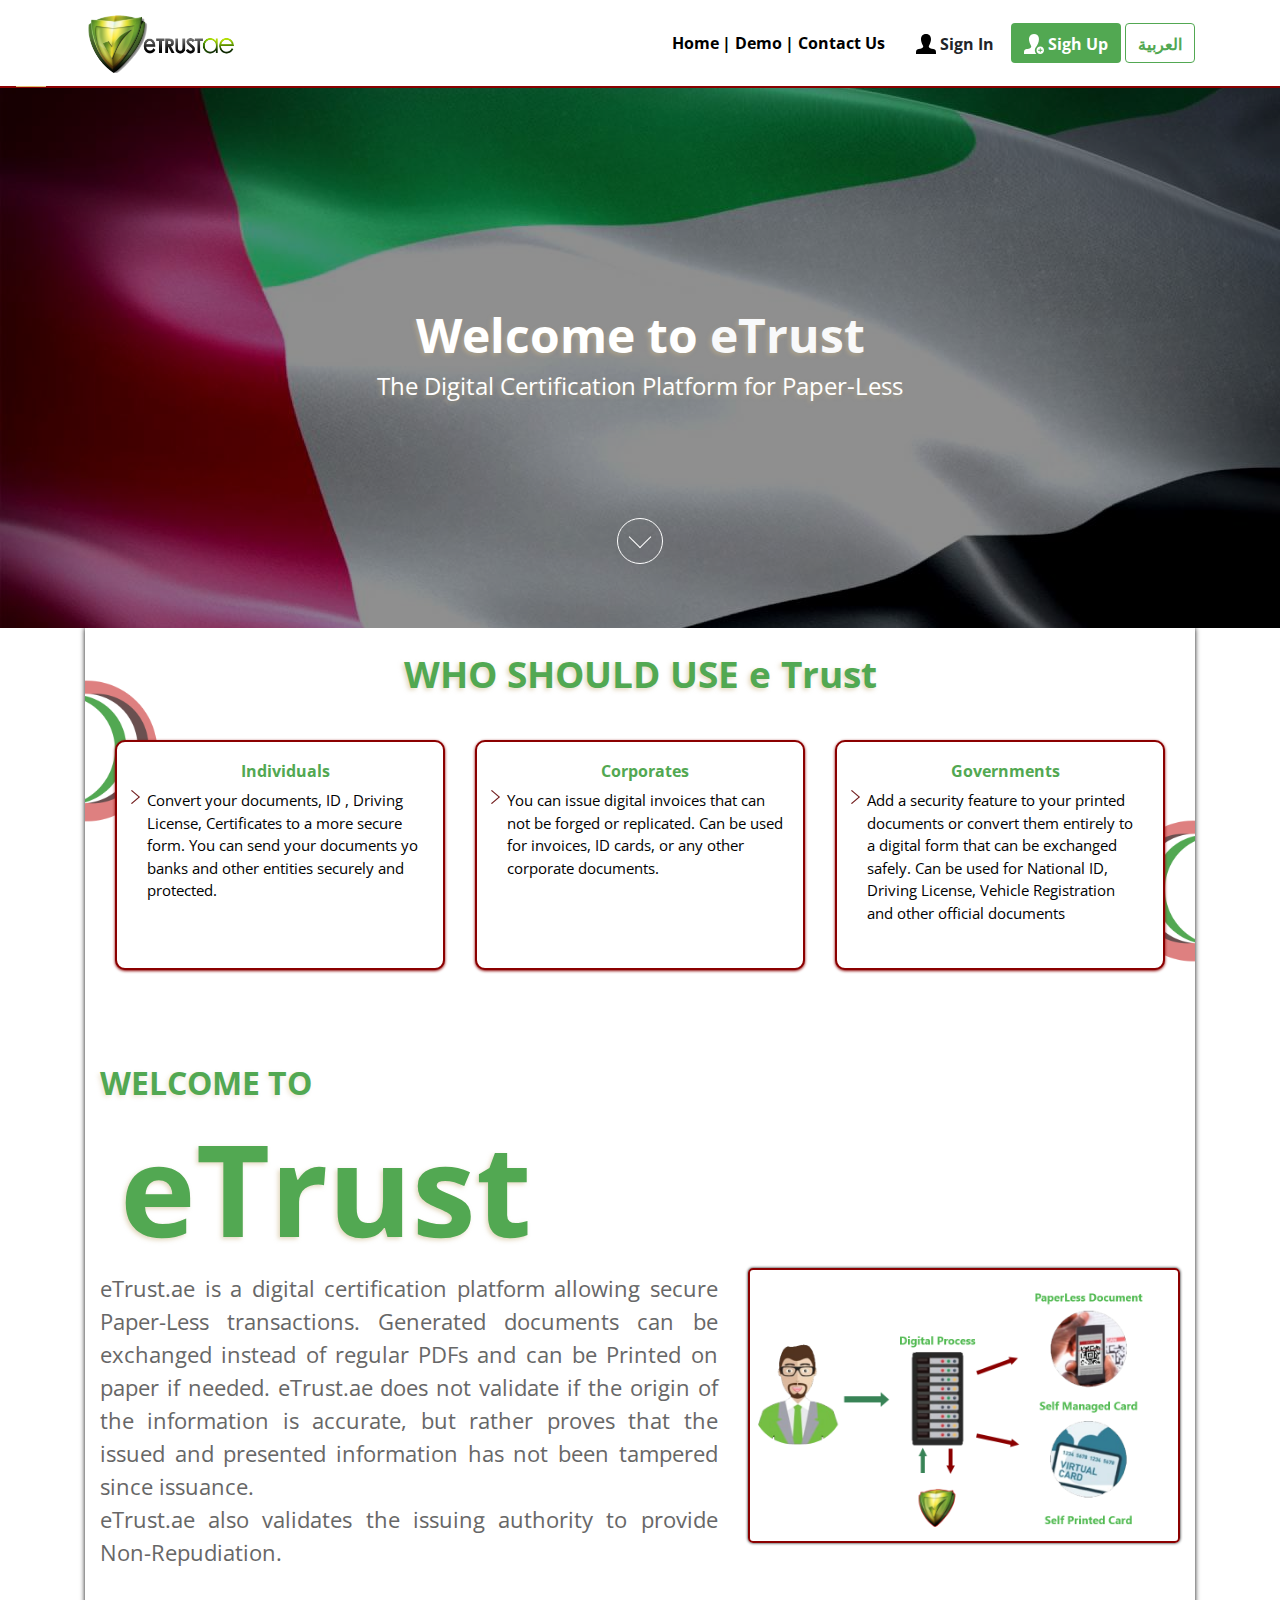
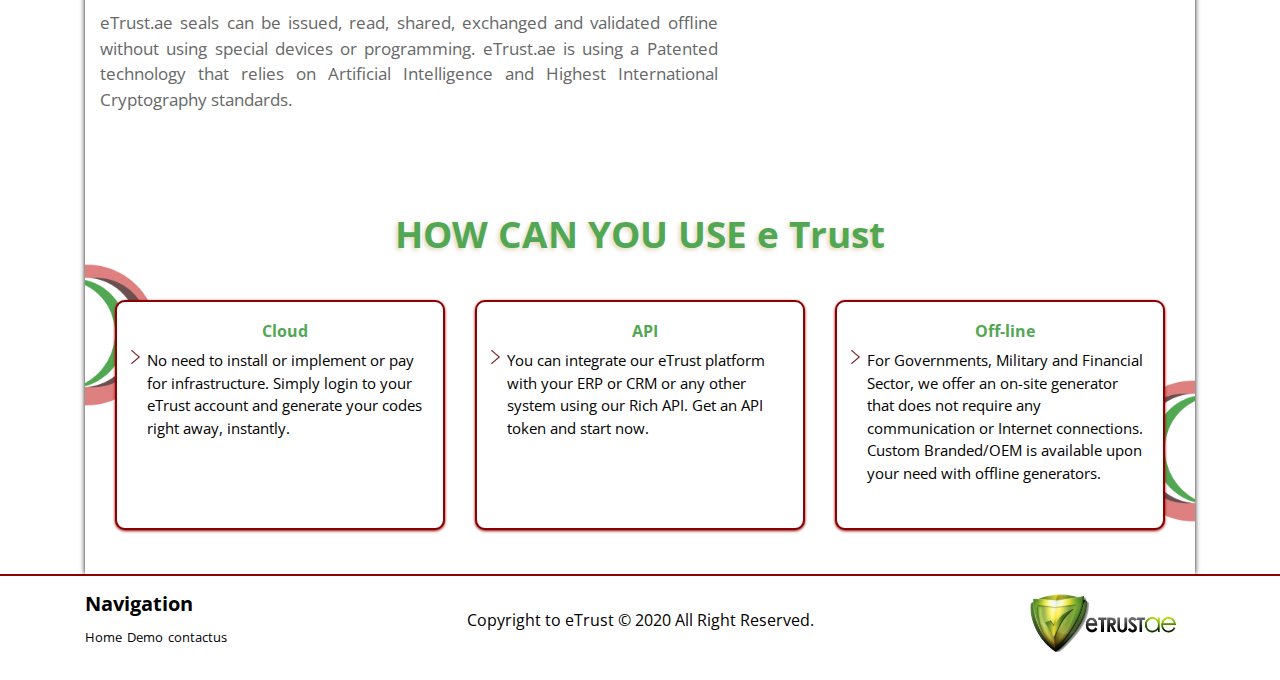
<file: index.html>
<!doctype html>
<html lang="en">

<head>
    <meta charset="utf-8">
    <meta name="viewport" content="width=device-width, initial-scale=1, shrink-to-fit=no">
    <link rel="shortcut icon" href="img/favicon.png" type="image/x-icon">
    <link rel="stylesheet" href="https://stackpath.bootstrapcdn.com/bootstrap/4.3.1/css/bootstrap.min.css"
        integrity="sha384-ggOyR0iXCbMQv3Xipma34MD+dH/1fQ784/j6cY/iJTQUOhcWr7x9JvoRxT2MZw1T" crossorigin="anonymous">
    <link rel="stylesheet" href="https://cdnjs.cloudflare.com/ajax/libs/font-awesome/4.7.0/css/font-awesome.min.css">
    <link href="https://fonts.googleapis.com/css?family=Open+Sans:300,400,600,700,800" rel="stylesheet">

    <link rel="stylesheet" href="css/custom.css" type="text/css">
    <title>eTrust </title>
</head>

<body>


    <!-- Navigation Start-->
    <script src="js/menu.js"></script>
    <!-- // Navigation End-->
    <!-- Banner Start-->
    <div class="intro intro--index">
        <div class="intro-content">

            <h2 class="h1 bannerheading ">
                Welcome to <span class=" font-weight-bold text-light"> eTrust</span>
            </h2>
            <h4>The Digital Certification Platform for Paper-Less</h4>
        </div>
        <div class="bg-overlay-primary"></div>
    </div>
    <div id="btndown" class="demo">
        <a href="#our-product"><span></span></a>
    </div>
    <!-- Banner End-->
    <!-- wapper-->
    <div class="container">
        <div class="productwrapper productwrapper--index " id="our-product">
            <!--  our product -->
            <div class="our-product ">
                <div class="container">
                    <div class="row ">
                        <h2 class="textheading text-center mx-auto text-center   pt-4">
                            Who should use
                            <span class="text-lowercase">e</span>
                            <span class="text-capitalize">Trust</span>
                        </h2>
                    </div>
                    <div class="pb-4">
                        <div class="row margin20px justify-content-center ">
                            <div class="col-12 col-sm-6 col-md-6  col-lg-4">
                                <a href="#">
                                    <div class="#">
                                        <div class="mb-3 text-center product-img"> </div>
                                        <div class="prbox ">
                                            <ul>
                                                <h4 class="text-center">Individuals</h4>
                                                <li>
                                                    Convert your documents, ID , Driving License, Certificates to a more
                                                    secure form.
                                                    You can send your documents yo banks and other entities securely and
                                                    protected.
                                                </li>
                                            </ul>
                                        </div>
                                    </div>
                                </a>
                            </div>
                            <div class="col-12 col-sm-6 col-md-6  col-lg-4">
                                <a href="#">
                                    <div class="#">
                                        <div class="mb-3 text-center product-img"> </div>
                                        <div class="prbox ">
                                            <ul>
                                                <h4 class="text-center">Corporates</h4>
                                                <li>
                                                    You can issue digital invoices that can not be forged or replicated.
                                                    Can be used for invoices, ID cards, or any other corporate
                                                    documents.

                                                </li>
                                            </ul>
                                        </div>
                                    </div>
                                </a>
                            </div>
                            <div class="col-12 col-sm-6 col-md-6  col-lg-4">
                                <a href="#">
                                    <div class="#">
                                        <div class="mb-3 text-center product-img"> </div>
                                        <div class="prbox ">
                                            <ul>
                                                <h4 class="text-center">Governments</h4>
                                                <li>
                                                    Add a security feature to your printed documents or convert them
                                                    entirely to a digital form that can be exchanged safely.
                                                    Can be used for National ID, Driving License, Vehicle Registration
                                                    and other official documents
                                                </li>
                                            </ul>
                                        </div>
                                    </div>
                                </a>
                            </div>
                        </div>
                    </div>
                </div>
                <img class="flag-g-l" src="img/flag-left.png">
                <img class="flag-g-r" src="img/flag-right.png">
            </div>
            <!-- // our product -->
            <!-- welcome Section -->
            <div class="welcomebg  ">
                <div class="container">
                    <div class="row">
                        <div class="col-md-7">
                            <h2> Welcome To </h2>

                            <h1 class="company-name  ">eTrust</h1>
                            <p align="justify">
                                eTrust.ae is a digital certification platform allowing secure Paper-Less transactions.
								Generated documents can be exchanged instead of regular PDFs and can be Printed on paper if needed.
								eTrust.ae does not validate if the origin of the information is accurate, but rather
                                proves that the issued and presented information has not been tampered since issuance.
                                <BR>eTrust.ae
                                also validates the issuing authority to provide Non-Repudiation.
                            </p>
                            <span align="justify">
                                eTrust.ae seals can be issued, read, shared, exchanged and validated offline without using special devices or programming.
								eTrust.ae is using a
                                Patented technology that relies on Artificial Intelligence and Highest International
                                Cryptography standards.
                            </span>
                        </div>
                        <div class="col-md-5 imgtoppadding180">
                            <img src="img/trust00.png" class="imgbdr img-fluid mt-4">
                        </div>
                        <div class="clearfix"></div>
                    </div>
                </div>
            </div>
            <!-- seaction -->
            <div class="our-product integration ">
                <div class="container">
                    <div class="row ">
                        <h2 class="textheading text-center mx-auto text-center ">
                            How can you use
                            <span class="text-lowercase">e</span>
                            <span class="text-capitalize">Trust</span>
                        </h2>

                        </h2>
                    </div>
                    <div class="pb-4">
                        <div class="row margin20px  justify-content-center ">
                            <div class="col-12 col-sm-6 col-md-6  col-lg-4">
                                <a href="#">
                                    <div >
                                        <div class="mb-3 text-center product-img">

                                        </div>
                                        <div class="prbox ">
                                            <ul>
                                                <h4 class="text-center">Cloud
                                                </h4>

                                                <li>
                                                    No need to install or implement or pay for infrastructure.
                                                    Simply login to your eTrust account and generate your codes right
                                                    away, instantly.

                                                </li>


                                            </ul>
                                        </div>
                                    </div>
                                </a>

                            </div>
                            <div class="col-12 col-sm-6 col-md-6  col-lg-4">
                                <a href="#">
                                    <div >
                                        <div class="mb-3 text-center product-img">

                                        </div>
                                        <div class="prbox ">
                                            <ul>
                                                <h4 class="text-center">API</h4>

                                                <li>
                                                    You can integrate our eTrust platform with your ERP or CRM or any
                                                    other system using our Rich API. Get an API token and start now.
                                                </li>


                                            </ul>
                                        </div>
                                    </div>
                                </a>

                            </div>
                            <div class="col-12 col-sm-6 col-md-6  col-lg-4">
                                <a href="#">
                                    <div c>
                                        <div class="mb-3 text-center product-img">

                                        </div>
                                        <div class="prbox ">
                                            <ul>
                                                <h4 class="text-center">Off-line</h4>

                                                <li>
                                                    For Governments, Military and Financial Sector, we offer an on-site
                                                    generator that does not require any communication or Internet connections.
                                                    Custom Branded/OEM is available upon your need with offline
                                                    generators.
                                                </li>



                                            </ul>
                                        </div>
                                    </div>
                                </a>

                            </div>
                            <img class="flag-g-l" src="img/flag-left.png">
                            <img class="flag-g-r" src="img/flag-right.png">
                        </div>
                    </div>
                </div>
            </div>
            <!-- // section -->
        </div>
    </div>
    <!-- // wapper-->
    <!-- footer -->
    <script src="js/footer.js"></script>
    <!-- // footer -->




    <!-- Top button -->
    <span id="top-button" class="top-button h5 text-center text-capitalize">Top</span>
    <!-- //Top button -->
    <!-- Optional JavaScript -->
    <!-- jQuery first, then Popper.js, then Bootstrap JS -->
    <script src="https://cdnjs.cloudflare.com/ajax/libs/jquery/2.1.3/jquery.min.js"></script>
    <script src="https://cdnjs.cloudflare.com/ajax/libs/popper.js/1.14.7/umd/popper.min.js"
        integrity="sha384-UO2eT0CpHqdSJQ6hJty5KVphtPhzWj9WO1clHTMGa3JDZwrnQq4sF86dIHNDz0W1"
        crossorigin="anonymous"></script>
    <script src="https://stackpath.bootstrapcdn.com/bootstrap/4.3.1/js/bootstrap.min.js"
        integrity="sha384-JjSmVgyd0p3pXB1rRibZUAYoIIy6OrQ6VrjIEaFf/nJGzIxFDsf4x0xIM+B07jRM"
        crossorigin="anonymous"></script>
   
    <script src="js/main.js"></script>

    <script>
        (function () {
            function checkWidth() {
                var windowSize = $(window).width();
                if (windowSize <= 991) {
                    $(function () {
                        $("a[href*=#]").on("click", function (e) {
                            e.preventDefault();
                            $("html, body").animate(
                                {
                                    scrollTop: $($(this).attr("href")).offset().top,
                                },
                                1000,
                                "linear"
                            );
                        });
                    });
                } else {
                    $(function () {
                        $("a[href*=#]").on("click", function (e) {
                            e.preventDefault();
                            $("html, body").animate(
                                {
                                    scrollTop:
                                        $($(this).attr("href")).offset().top -
                                        $(".main-navbar").outerHeight(true),
                                },
                                1000,
                                "linear"
                            );
                        });
                    });
                }
            }
            // Execute on load
            checkWidth();
            // Bind event listener
            $(window).resize(checkWidth);
        })();


        (function () {
            $("a[data-number=1]").click(function () {
                $('#signUpModal').modal('hide');
            });

            $("a[data-number=2]").click(function () {
                $('#signInModal').modal('hide');
            });
        }

        )();

    </script>

</body>

</html>
</file>
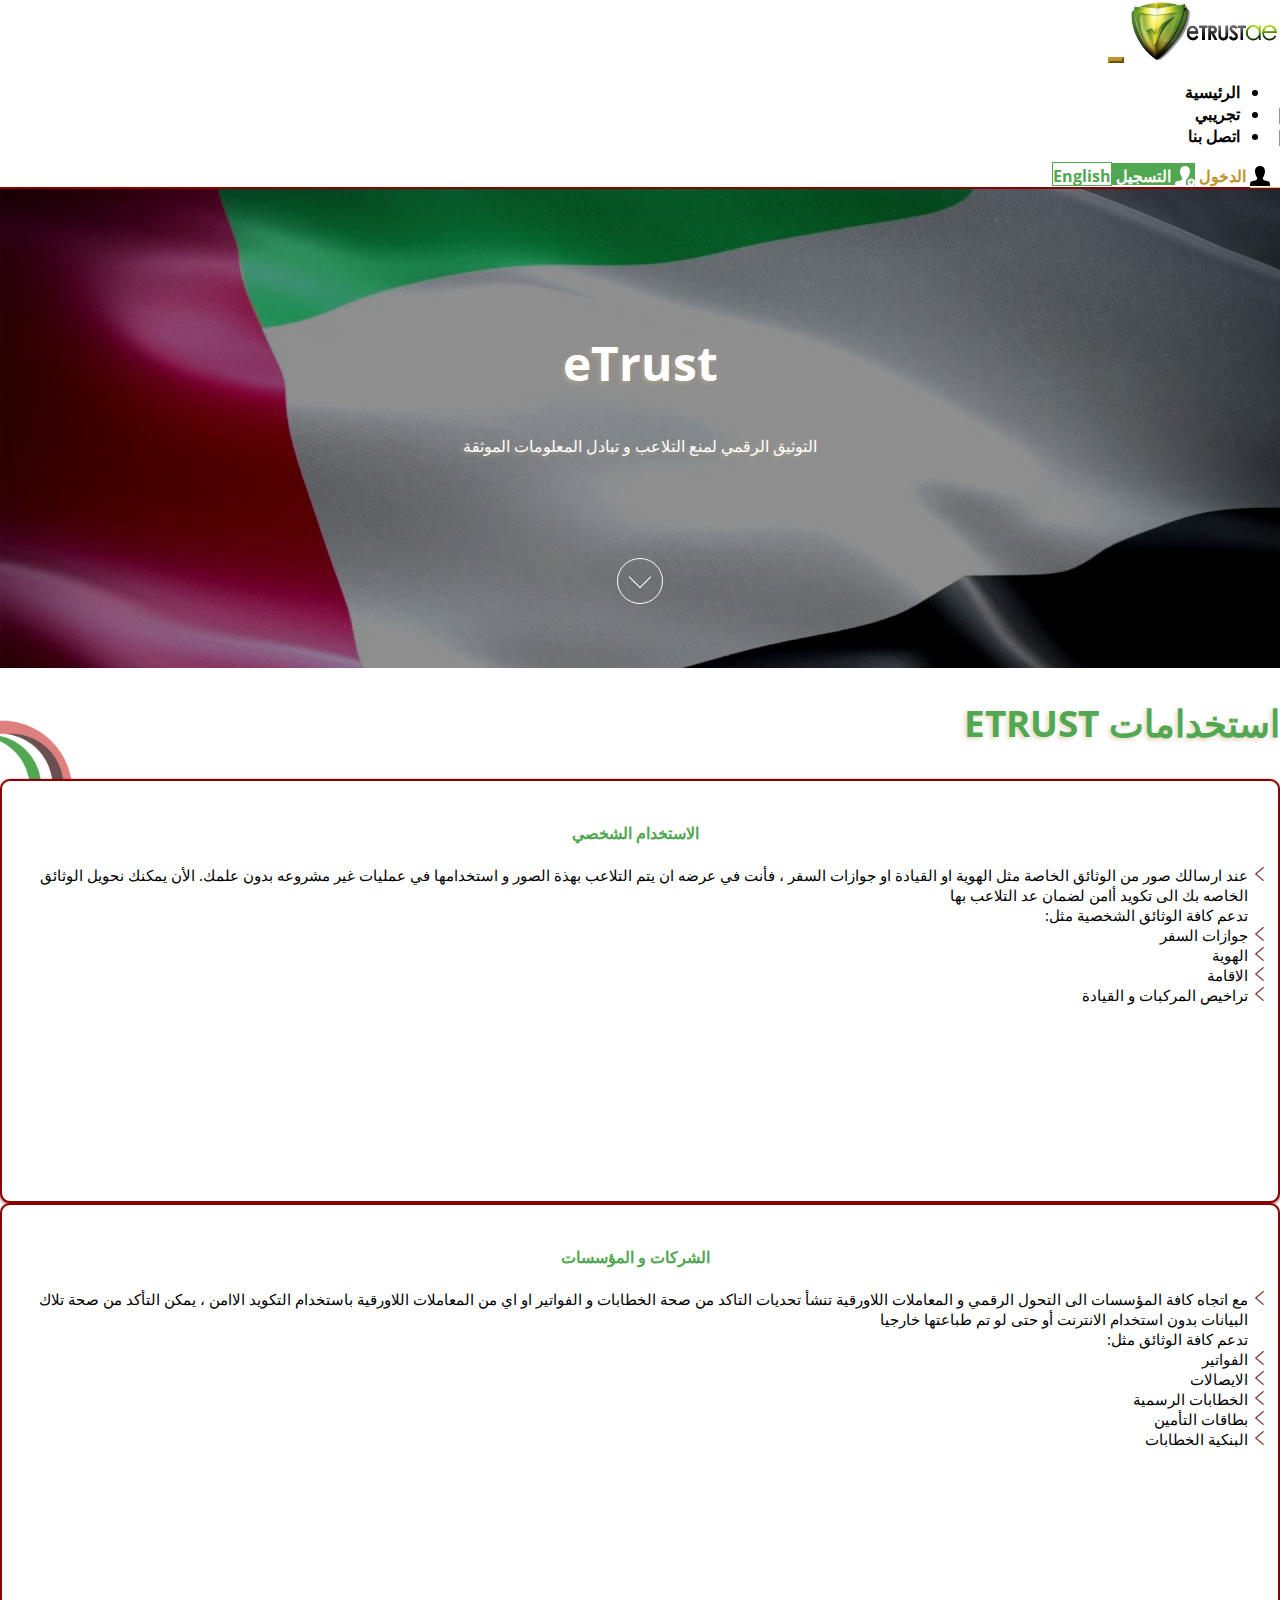
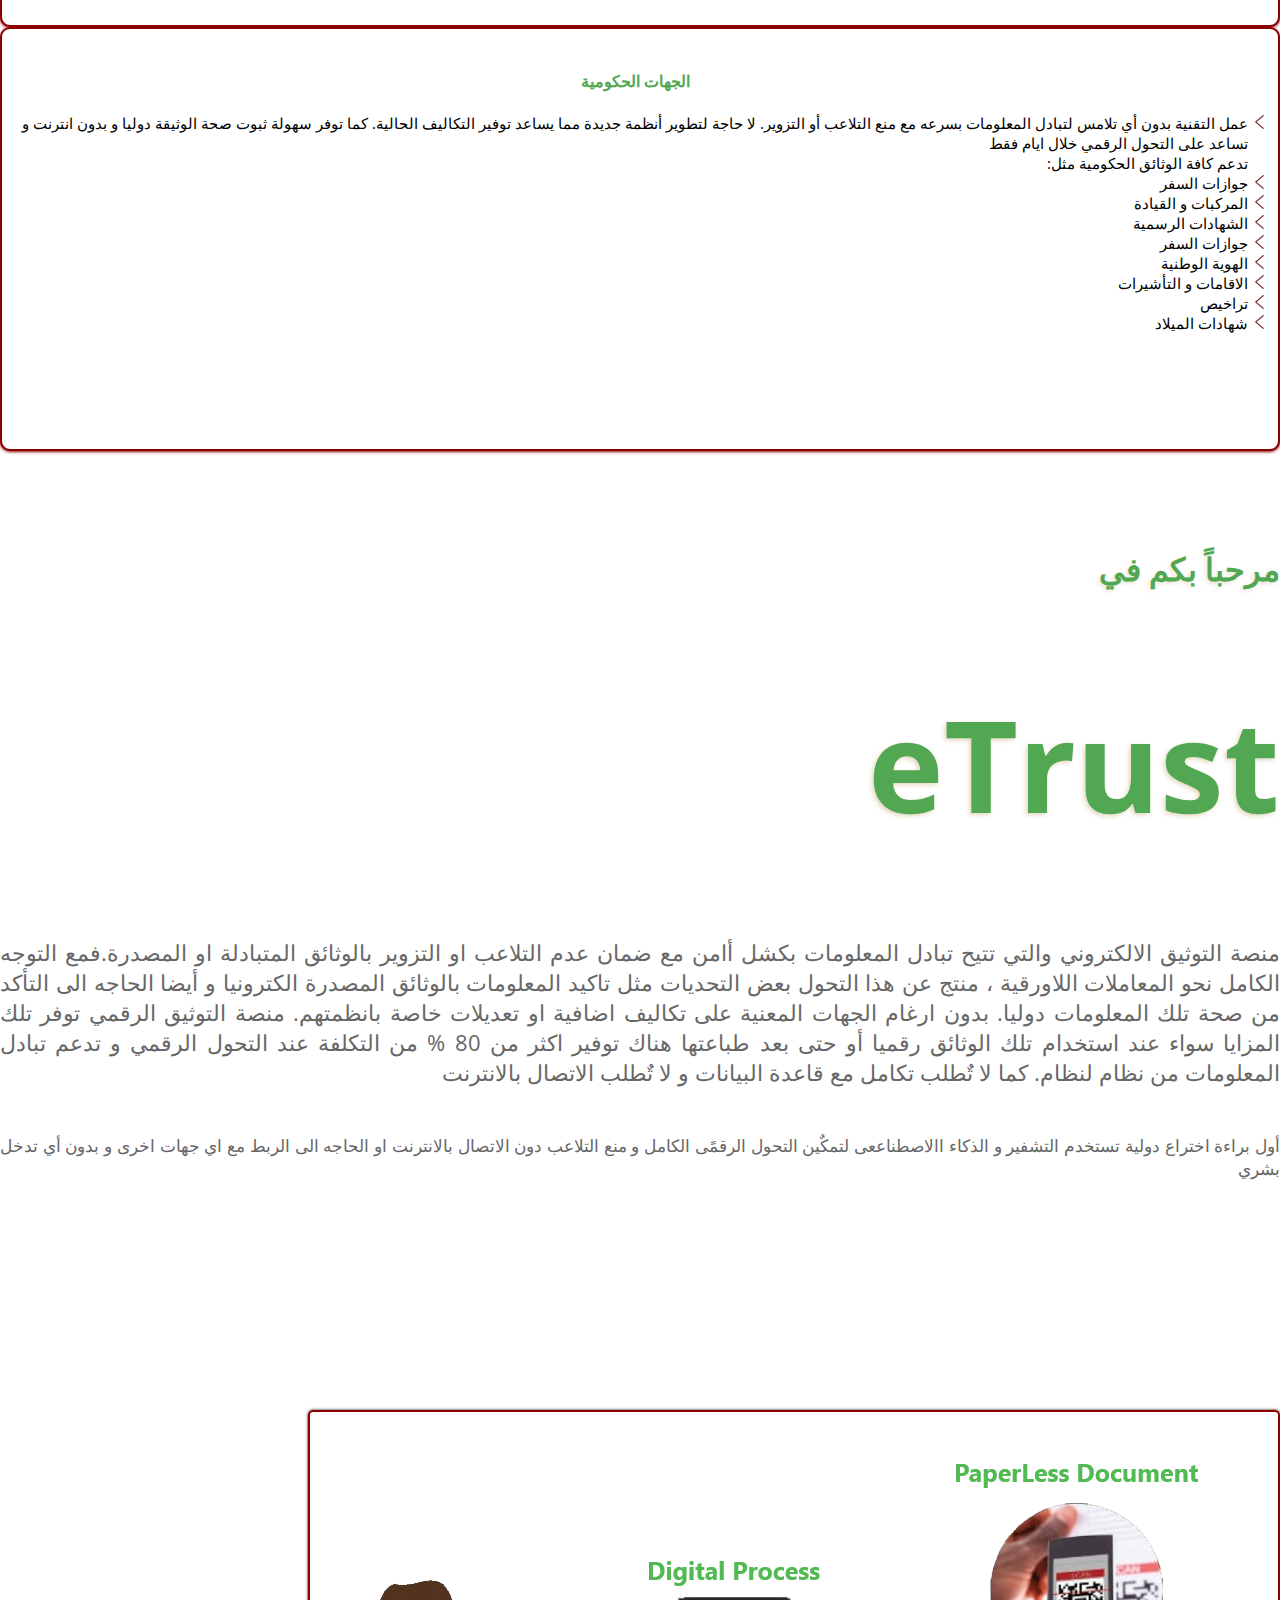
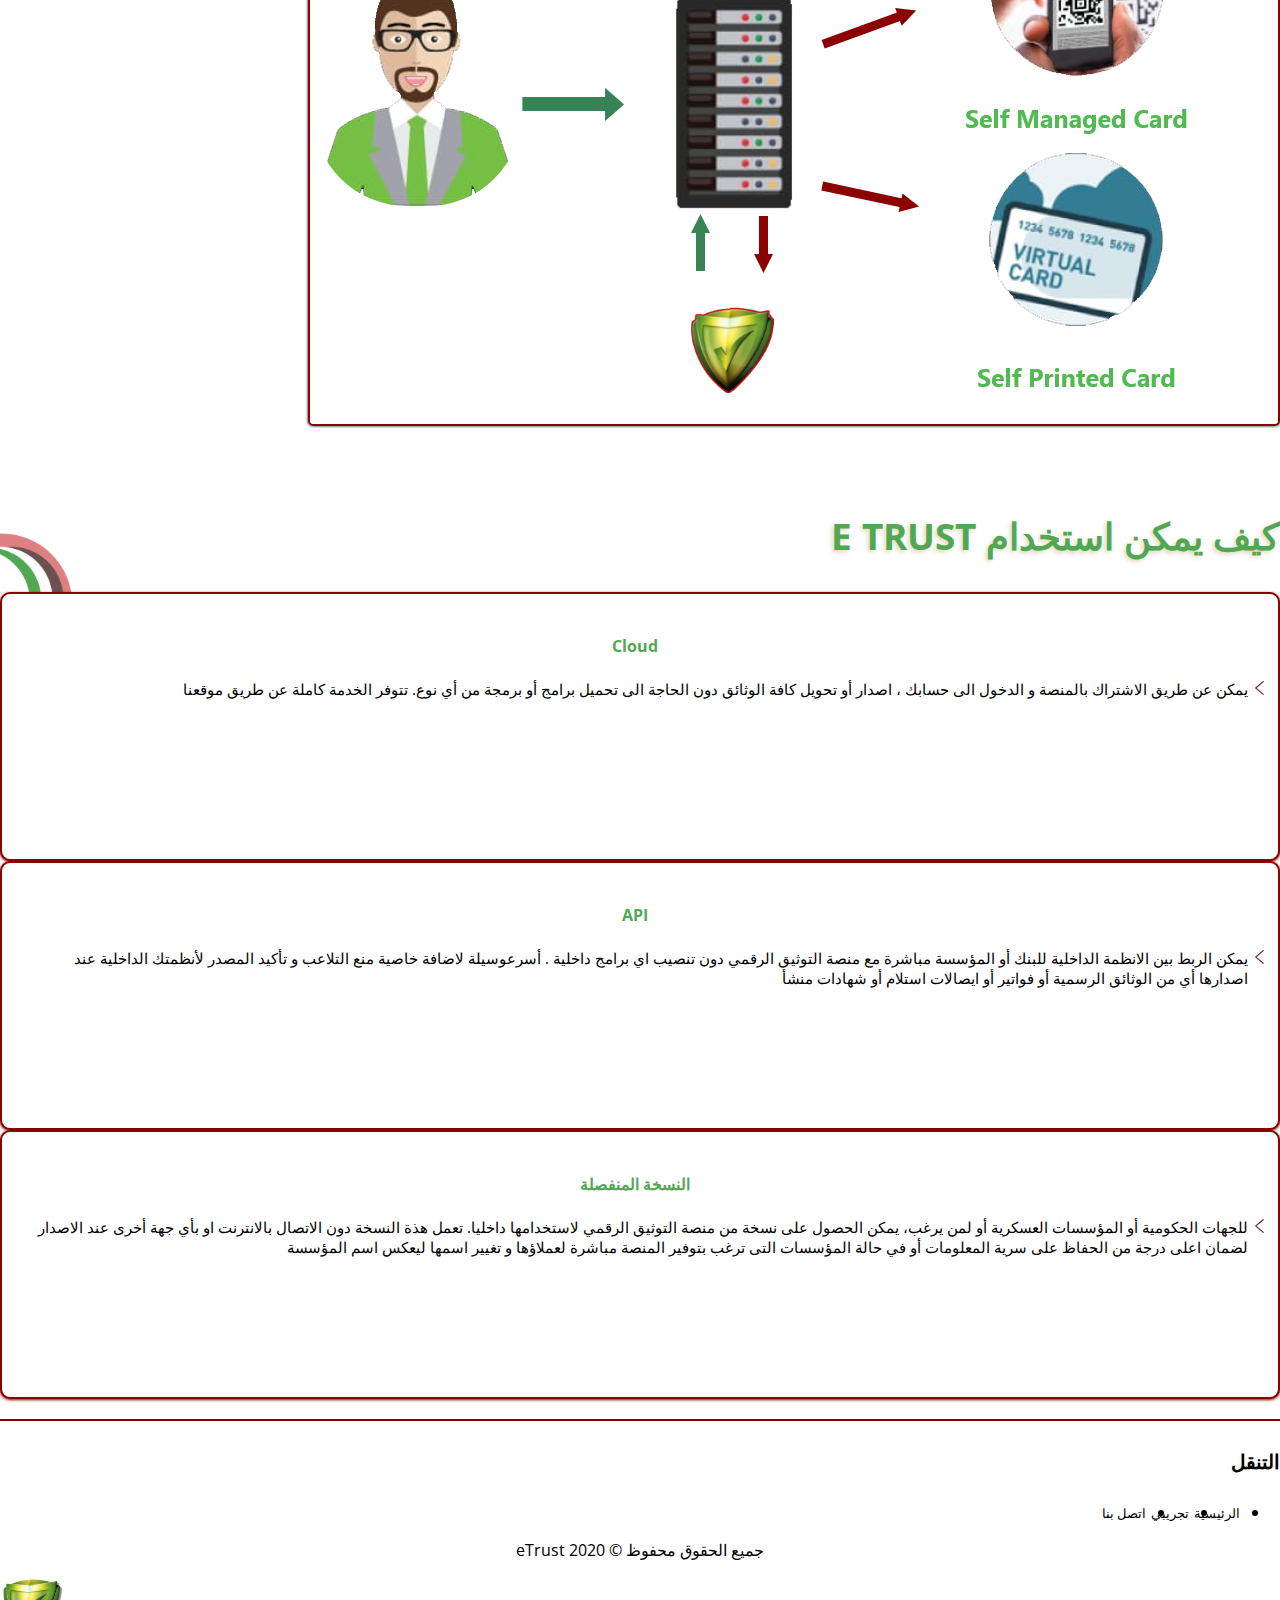
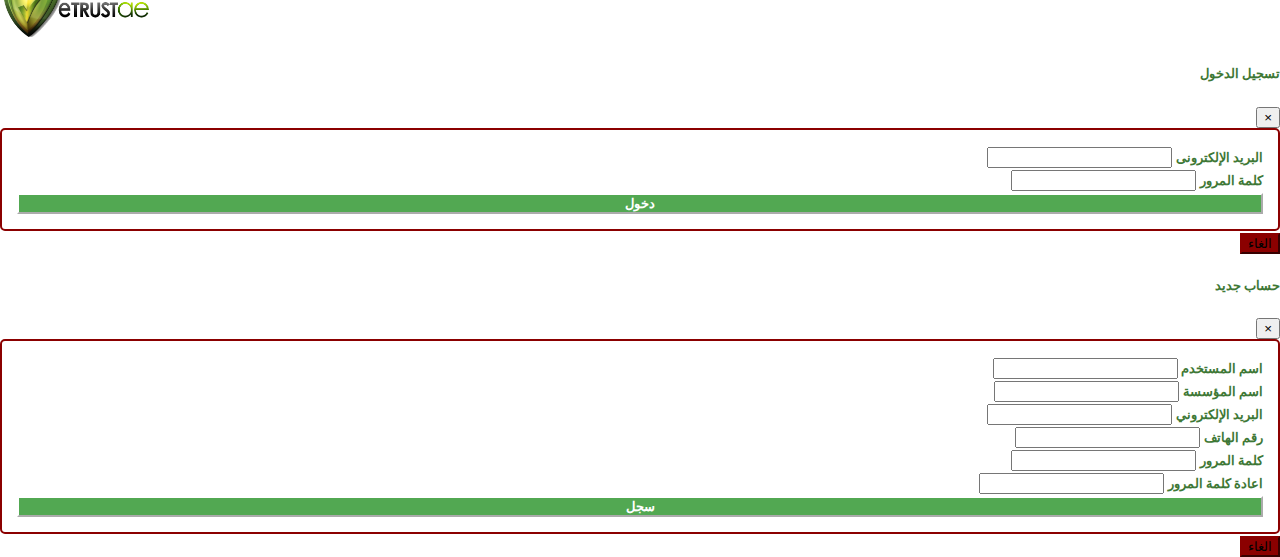
<file: index-ar.html>
<!doctype html>
<html lang="en">

<head>
    <meta charset="utf-8">
    <meta name="viewport" content="width=device-width, initial-scale=1, shrink-to-fit=no">
    <link rel="shortcut icon" href="img/favicon.png" type="image/x-icon">

    <link rel="stylesheet" href="https://cdn.rtlcss.com/bootstrap/v4.2.1/css/bootstrap.min.css"
        integrity="sha384-vus3nQHTD+5mpDiZ4rkEPlnkcyTP+49BhJ4wJeJunw06ZAp+wzzeBPUXr42fi8If" crossorigin="anonymous">
    <link rel="stylesheet" href="https://cdnjs.cloudflare.com/ajax/libs/font-awesome/4.7.0/css/font-awesome.min.css">
    <link href="https://fonts.googleapis.com/css?family=Open+Sans:300,400,600,700,800" rel="stylesheet">

    <link rel="stylesheet" href="css/custom-ar.css" type="text/css">
    <title>eTrust </title>
</head>

<body>


    <!-- Navigation Start-->
    <script src="js/menu-ar.js"></script>
    <!-- // Navigation End-->
    <!-- Banner Start-->
    <div class="intro intro--index">
        <div class="intro-content">

            <h2 class="h1 bannerheading   "> eTrust</h2>

            <h4>التوثيق الرقمي لمنع التلاعب و تبادل المعلومات الموثقة</h4>
        </div>
        <div class="bg-overlay-primary"></div>
    </div>
    <div id="btndown" class="demo">
        <a href="#our-product"><span></span></a>
    </div>
    <!-- Banner End-->
    <!-- wapper-->
    <div class="container">
        <div class="productwrapper productwrapper--index " id="our-product">
            <!--  our product -->
            <div class="our-product ">
                <div class="container">
                    <div class="row ">
                        <h2 class="textheading text-center mx-auto text-center    pt-4">
                            استخدامات <span class="text-lowercase">e</span><span class="text-capitalize">Trust</span>
                        </h2>

                    </div>
                    <div class="pb-4">
                        <div class="row margin20px justify-content-center ">
                            <div class="col-12 col-sm-6 col-md-6  col-lg-4">
                                <a href="#">
                                    <div class="#">
                                        <div class="mb-3 text-center product-img">

                                        </div>
                                        <div class="prbox prbox--h">
                                            <ul>
                                                <h4 class="text-center">الاستخدام الشخصي</h4>

                                                <li>
                                                    عند ارسالك صور من الوثائق الخاصة مثل الهوية او القيادة او جوازات
                                                    السفر ، فأنت في عرضه ان يتم التلاعب بهذة الصور و استخدامها في عمليات
                                                    غير مشروعه بدون علمك. الأن يمكنك نحويل الوثائق الخاصه بك الى تكويد
                                                    أامن لضمان عد التلاعب بها
                                                    <br>
                                                    تدعم كافة الوثائق الشخصية مثل:
                                                </li>
                                                <li>جوازات السفر</li>
                                                <li>الهوية</li>
                                                <li>الاقامة</li>
                                                <li>تراخيص المركبات و القيادة</li>

                                            </ul>
                                        </div>
                                    </div>
                                </a>

                            </div>
                            <div class="col-12 col-sm-6 col-md-6  col-lg-4">
                                <a href="#">
                                    <div>
                                        <div class="mb-3 text-center product-img">

                                        </div>
                                        <div class="prbox prbox--h">
                                            <ul>
                                                <h4 class="text-center">الشركات و المؤسسات </h4>

                                                <li>
                                                    مع اتجاه كافة المؤسسات الى التحول الرقمي و المعاملات اللاورقية
                                                    تنشأ تحديات التاكد من صحة الخطابات و الفواتير او اي من المعاملات
                                                    اللاورقية
                                                    باستخدام التكويد الاامن ، يمكن التأكد من صحة تلاك البيانات بدون
                                                    استخدام الانترنت أو حتى لو تم طباعتها خارجيا
                                                    <br>
                                                    تدعم كافة الوثائق مثل:


                                                </li>

                                                <li>الفواتير</li>
                                                <li>الايصالات</li>
                                                <li>الخطابات الرسمية</li>
                                                <li>بطاقات التأمين</li>
                                                <li>البنكية الخطابات</li>
                                                


                                            </ul>
                                        </div>
                                    </div>
                                </a>

                            </div>
                            <div class="col-12 col-sm-6 col-md-6  col-lg-4">
                                <a href="#">
                                    <div>
                                        <div class="mb-3 text-center product-img">
                                        </div>
                                        <div class="prbox prbox--h ">
                                            <ul>
                                                <h4 class="text-center">الجهات الحكومية</h4>
                                                <li>
                                                    عمل التقنية بدون أي تلامس لتبادل المعلومات بسرعه مع منع التلاعب أو
                                                    التزوير.
                                                    لا حاجة لتطوير أنظمة جديدة مما يساعد توفير التكاليف الحالية.
                                                    كما توفر سهولة ثبوت صحة الوثيقة دوليا و بدون انترنت و تساعد على
                                                    التحول الرقمي خلال ايام فقط
                                                    <br>

                                                    تدعم كافة الوثائق الحكومية مثل:
                                                  
                                                   
                                                </li>
                                                <li>جوازات السفر</li>
                                                <li>المركبات و القيادة</li>
                                                <li>الشهادات الرسمية</li>
                                                <li>جوازات السفر</li>
                                                <li>الهوية الوطنية </li>
                                                <li>الاقامات و التأشيرات </li>
                                                <li> تراخيص</li>
                                                <li>شهادات الميلاد</li>

                                            </ul>
                                        </div>
                                    </div>
                                </a>
                            </div>
                        </div>
                    </div>
                </div>
                <img class="flag-g-l" src="img/flag-left.png">
                <img class="flag-g-r" src="img/flag-right.png">
            </div>
            <!-- // our product -->
            <!-- welcome Section -->
            <div class="welcomebg  ">
                <div class="container">
                    <div class="row">
                        <div class="col-md-7">
                            <h2>
                                مرحباً بكم في </h2>

                            <h1 class="company-name ">eTrust</h1>

                            <p align="justify">
                                منصة التوثيق الالكتروني والتي تتيح تبادل المعلومات بكشل أامن مع ضمان عدم التلاعب او
                                التزوير بالوثائق المتبادلة او المصدرة.فمع التوجه الكامل نحو المعاملات اللاورقية ، منتج
                                عن هذا التحول بعض التحديات مثل تاكيد المعلومات بالوثائق المصدرة الكترونيا و أيضا الحاجه
                                الى التأكد من صحة تلك المعلومات دوليا. بدون ارغام الجهات المعنية على تكاليف اضافية او
                                تعديلات خاصة بانظمتهم.
                                منصة التوثيق الرقمي توفر تلك المزايا سواء عند استخدام تلك الوثائق رقميا أو حتى بعد
                                طباعتها
                                هناك توفير اكثر من 80 % من التكلفة عند التحول الرقمي و تدعم تبادل المعلومات من نظام
                                لنظام. كما لا تٌطلب تكامل مع قاعدة البيانات و لا تٌطلب الاتصال بالانترنت
                            </p>


                            <span align="justify">
                                أول براءة اختراع دولية تستخدم التشفير و الذكاء االاصطناععى لتمكٌين التحول الرقمًى
                                الكامل و منع التلاعب دون الاتصال بالانترنت او الحاجه الى الربط مع اي جهات
                                اخرى و بدون أي تدخل بشري
                            </span>
                        </div>
                        <div class="col-md-5 imgtoppadding180">
                            <img src="img/trust00.png" class="imgbdr img-fluid  mt-4">
                        </div>
                        <div class="clearfix"></div>
                    </div>
                </div>
            </div>
            <!-- seaction -->
            <div class="our-product integration ">
                <div class="container">
                    <div class="row ">
                        <h2 class="textheading text-center mx-auto text-center">
                            كيف يمكن استخدام
                            <span class="text-lowercase">e</span>
                            <span class="text-capitalize">Trust</span>
                        </h2>
                    </div>
                    <div class="pb-4">
                        <div class="row margin20px  justify-content-center ">
                            <div class="col-12 col-sm-6 col-md-6  col-lg-4">
                                <a href="#">
                                    <div>
                                        <div class="mb-3 text-center product-img">
                                        </div>
                                        <div class="prbox ">
                                            <ul>
                                                <h4 class="text-center">Cloud </h4>

                                                <li>
                                                    يمكن عن طريق الاشتراك بالمنصة و الدخول الى حسابك ، اصدار أو تحويل
                                                    كافة الوثائق دون الحاجة الى تحميل برامج أو برمجة من أي نوع. تتوفر
                                                    الخدمة كاملة عن طريق موقعنا

                                                </li>
                                            </ul>
                                        </div>
                                    </div>
                                </a>
                            </div>
                            <div class="col-12 col-sm-6 col-md-6  col-lg-4">
                                <a href="#">
                                    <div>
                                        <div class="mb-3 text-center product-img"> </div>
                                        <div class="prbox ">
                                            <ul>
                                                <h4 class="text-center">API</h4>
                                                <li>
                                                    يمكن الربط بين الانظمة الداخلية للبنك أو المؤسسة مباشرة مع منصة
                                                    التوثيق الرقمي دون تنصيب اي برامج داخلية . أسرعوسيلة لاضافة خاصية
                                                    منع التلاعب و تأكيد المصدر لأنظمتك الداخلية عند اصدارها أي من
                                                    الوثائق الرسمية أو فواتير أو ايصالات استلام أو شهادات منشأ

                                                </li>
                                            </ul>
                                        </div>
                                    </div>
                                </a>
                            </div>
                            <div class="col-12 col-sm-6 col-md-6  col-lg-4">
                                <a href="#">
                                    <div>
                                        <div class="mb-3 text-center product-img">
                                        </div>
                                        <div class="prbox ">
                                            <ul>
                                                <h4 class="text-center">النسخة المنفصلة</h4>
                                                <li>
                                                    للجهات الحكومية أو المؤسسات العسكرية أو لمن يرغب، يمكن الحصول على
                                                    نسخة من منصة التوثيق الرقمي لاستخدامها داخليا. تعمل هذة النسخة دون
                                                    الاتصال بالانترنت او بأي جهة أخرى عند الاصدار لضمان اعلى درجة من
                                                    الحفاظ على سرية المعلومات أو في حالة المؤسسات التى ترغب بتوفير
                                                    المنصة مباشرة لعملاؤها و تغيير اسمها ليعكس اسم المؤسسة
                                                </li>
                                            </ul>
                                        </div>
                                    </div>
                                </a>
                            </div>
                            <img class="flag-g-l" src="img/flag-left.png">
                            <img class="flag-g-r" src="img/flag-right.png">
                        </div>
                    </div>
                </div>
            </div>
            <!-- // section -->
        </div>
    </div>
    <!-- // wapper-->
    <!-- footer -->
    <script src="js/footer-ar.js"></script>
    <!-- // footer -->





    <!-- Top button -->
    <span id="top-button" class="top-button h5 text-center text-capitalize">Top</span>
    <!-- //Top button -->
    <!-- Optional JavaScript -->
    <!-- jQuery first, then Popper.js, then Bootstrap JS -->
    <script src="https://cdnjs.cloudflare.com/ajax/libs/jquery/2.1.3/jquery.min.js"></script>
    <script src="https://cdnjs.cloudflare.com/ajax/libs/popper.js/1.14.7/umd/popper.min.js"
        integrity="sha384-UO2eT0CpHqdSJQ6hJty5KVphtPhzWj9WO1clHTMGa3JDZwrnQq4sF86dIHNDz0W1"
        crossorigin="anonymous"></script>
    <script src="https://cdn.rtlcss.com/bootstrap/v4.2.1/js/bootstrap.min.js"
        integrity="sha384-a9xOd0rz8w0J8zqj1qJic7GPFfyMfoiuDjC9rqXlVOcGO/dmRqzMn34gZYDTel8k"
        crossorigin="anonymous"></script>



    <script src="js/main.js"></script>

    <script>
        (function () {
            function checkWidth() {
                var windowSize = $(window).width();
                if (windowSize <= 991) {
                    $(function () {
                        $("a[href*=#]").on("click", function (e) {
                            e.preventDefault();
                            $("html, body").animate(
                                {
                                    scrollTop: $($(this).attr("href")).offset().top,
                                },
                                1000,
                                "linear"
                            );
                        });
                    });
                } else {
                    $(function () {
                        $("a[href*=#]").on("click", function (e) {
                            e.preventDefault();
                            $("html, body").animate(
                                {
                                    scrollTop:
                                        $($(this).attr("href")).offset().top -
                                        $(".main-navbar").outerHeight(true),
                                },
                                1000,
                                "linear"
                            );
                        });
                    });
                }
            }
            // Execute on load
            checkWidth();
            // Bind event listener
            $(window).resize(checkWidth);
        })();


        (function () {
            $("a[data-number=1]").click(function () {
                $('#signUpModal').modal('hide');
            });

            $("a[data-number=2]").click(function () {
                $('#signInModal').modal('hide');
            });
        }

        )();

    </script>

</body>

</html>
</file>
<file: css/custom.css>
body {
  margin: 0px;
  padding: 0px;
  font-family: "Open Sans", sans-serif;
  background: #fff;
}

/* Background color */
.bg-b1 {
  /* background-color: transparent !important; */
}
.bg-b2 {
  /* background-color: transparent !important; */
}
.bg-black {
  /* ba
  ckground-color: #020202; */
}

.bg-dark-gray {
  background-color: #2b2b2b;
}
/* End background color */

a {
  color: #be932a;
  text-decoration: none;
  background-color: transparent;
}

a:hover {
  color: #ffd145;
  text-decoration: none;
  background-color: transparent;
}

.dropdown-menu {
  position: absolute;
  top: 57px;
  left: 0;
  z-index: 1000;
  display: none;
  float: left;
  min-width: 10rem;
  padding: 0.5rem 0;
  margin: 0.125rem 0 0;
  font-size: 1rem;
  text-align: left;
  list-style: none;
  background-color: #020202a8;
  background-clip: padding-box;
  border-radius: 0 0 5px 5px;
  transition: all 0.3s ease-in-out;
}
.main-navbar .navbar-dark .navbar-nav .nav-link {
  color: #fff;
  font-weight: bold;
}
.navbar-dark .navbar-toggler {
  color: #fff;
  border-color: #be932a;
  background-color: #be932a;
}
.navbar-absolute {
  position: absolute;
  left: auto;
  top: auto;
  bottom: auto;
  right: auto;
  z-index: 3;
}
.pt-6,
.py-6 {
  padding-top: 4.5rem !important;
}
.pt-lg-9,
.py-lg-9 {
  padding-top: 12rem !important;
  padding-bottom: 12rem !important;
}
.pt-lg-9,
.py-lg-9_inner {
  padding-top: 10rem !important;
}
.img-cover {
  -o-object-fit: fill;
  object-fit: fill;
  position: absolute;
  top: 0;
  left: 0;
  width: 100%;
  height: 100%;
  z-index: 0;
}
.bannerheading {
  font-size: 3rem;
  font-weight: bold;
  color: #fff;
  text-shadow: -2px 2px 4px rgba(202, 179, 132, 0.5);
}
.bannerheading span {
  color: #be932a;
}
.bannerheading_text {
  font-size: 18px;
  font-weight: 600;
}
.bannerheading_inner {
  font-size: 2.5rem;
  font-weight: bolder;
  color: #fff;
  text-transform: uppercase;
  text-shadow: -2px 2px 4px rgba(202, 179, 132, 0.5);
}

.navbar-brand img {
  height: 60px;
}

.intro--index {
  position: relative;
  height: 550px;
  background: url("../img/emartFlag/falg1.png");
  background-size: cover;
}
.intro--index .intro-content {
  position: absolute;
  top: 50%;
  left: 50%;
  transform: translate(-50%, -50%);
  width: 100%;
  text-align: center;
}
.intro--index .intro-content h4 {
  font-weight: 400;
  color: #fff;
  text-shadow: -2px 2px 4px rgba(202, 179, 132, 0.5);
}
.intro--index .intro-content p {
}

.bg-overlay-primary {
  background: rgba(0, 0, 0, 0.44);
  height: 100%;
}

.index .bannerheading {
  color: #000;
  background-color: #fff;
}
.index .bannerheading img {
  display: inline;
  height: 50px;
}
.btn-success,
.contact-form .btnContact:hover {
  color: #fff;
  background-color: #3e7835;
  border-color: #ffffff;
  text-transform: uppercase;
  font-weight: bold;
  transition: all 0.3s ease-in-out;
}
.intro .intro-content .btn-success:hover,
.contact-form .btnContact:hover {
  margin-left: 3px;
  background-color: #d4ab47;
  transition: all 0.3s ease-in-out;
}
/* .project-intro .img-cover {
  clip-path: ellipse(100% 55% at 48% 44%);
} */

.intro-content__product-logo {
  text-align: center;
  position: absolute;
  left: 50%;
  top: 77px;
  transform: translate(-50%);
}
.intro-content__product-logo img {
  background: #000;
  border-radius: 10px;
  height: 50px;
  box-shadow: 0px 3px 2px -1px rgb(230, 180, 32);
}

.project-brief {
  box-shadow: 0px 0px 5px 0px rgb(230, 180, 32);
  border-radius: 5px;
  max-width: 810px;
  margin: 0 auto;
  padding: 50px 20px;
  color: #000;
  background: -webkit-linear-gradient(90deg, #df9f28, #fde08d, #8f6b29);
}

.btn-success:hover {
  background-color: #be932a;
  border-color: #be932a;
}
/* Our Products */
.productwrapper {
  width: 100%;
  box-shadow: 0px 0px 5px 0px rgb(15, 15, 15);

  background-color: #fff;
}
.productwrapper .textheading {
  font-size: 2.3rem;
  font-weight: bold;
  color: rgb(82 168 82);
  text-transform: uppercase;
  text-shadow: -2px 2px 4px rgba(202, 179, 132, 0.5);
}
.headinglowertext {
  font-size: 0.9375rem;
  color: #dbdbdb;
  text-align: center;
  width: 80%;
  padding-top: 15px;
}
/*Welcome Part*/
.welcomebg {
  width: 100%;
  padding: 50px 0px 50px;
  font-size: 17px;
  /* background-color: #121212; */
}
.page-container.welcomebg {
  background-color: unset;
}
.page-container .partner-breafi {
  font-size: 1rem;
}
.welcomebg h2 {
  color: rgb(82 168 82);
  font-size: 2rem;
  text-transform: uppercase;
  text-align: left;
  font-weight: bold;
  text-shadow: -2px 2px 4px rgba(202, 179, 132, 0.3);
}
.welcomebg h1 {
  font-size: 8rem;

  text-align: left;
  font-weight: bolder;
  text-shadow: -2px 2px 4px rgba(202, 179, 132, 0.5);
  padding-left: 20px;
  color: rgb(82 168 82);
}
.imgbdr {
  border: 2px solid #8b0000;
  border-radius: 5px;
  overflow: hidden;
  padding: 1px;
  box-shadow: 0px 0px 3px 0px rgb(0, 0, 0);
}
.welcomebg p {
  font-size: 22px;
  color: #676767;
}
.welcomebg span {
  display: block;
  padding-top: 25px;
  padding-bottom: 50px;
  color: #676767;
  text-align: justify;
}
.boxdecription {
  background-color: #121212;
  min-height: 280px;
  width: auto;
}
.imgtoppadding180 {
  padding-top: 180px;
}
/* welcomebg h3 {
  font-size: 19px;
} */
.welcomebg_headingtext {
  font-size: 15px;
}

.welcomebg ul {
  margin-top: 25px;
  color: #be932a;
}
.page-container {
  position: relative;
}
.particles-js-canvas-el {
  position: absolute;
  z-index: -1;
  top: 0;
  left: 0;
}

.page-container.welcomebg ul {
  background-color: #060606;
  border-radius: 20px;
  box-shadow: 0px 0px 5px 0px rgb(230, 180, 32);
  padding-top: 10px;
  padding-bottom: 10px;
  transition: all 0.3s ease-in-out;
}
.full-h {
  height: calc(100% - 45px);
}
.page-container .video-box {
  height: calc(100% - 40px);
  /* max-height: 280px; */
  border-radius: 20px;
  box-shadow: 0px 0px 5px 0px rgb(230, 180, 32);
  margin: 25px 0;
  padding: 15px 0;
  background-color: #060606;
  transition: transform 0.3s ease-in-out;
}
.page-container .video-box h3 {
  margin: 0;
  color: #be932a;
}
.page-container .modal-dialog {
  max-width: 600px;
}
.page-container .modal-content {
  background: #020202;
  border: 1px solid #be932a;
}
.page-container .modal-content .modal-title {
  color: #edbb41;
}
.page-container .modal-content .close {
  color: #edbb41;
}
.page-container .modal-content .modal-header {
  border-bottom-color: #edbb41;
}

.dividerarea {
  border-bottom: 1px solid #553f0a;
  padding-bottom: 30px;
  margin-bottom: 50px;
}
.paddingtop {
  padding-top: 40px;
}
.welcomebg li {
  font-size: 15px;
  list-style-image: url(../img/arrow.png);
  color: #f9f9f9;
  padding: 5px 0px;
  text-align: left;
}
.page-container ul {
  padding: 0;
  overflow: hidden;
  padding-top: 0 !important;
}
.page-container ul strong {
  display: block;
  background-color: #1d1d1d;
  padding: 10px 15px;
}
.page-container ul li {
  color: #bbb;
  list-style: none;
  position: relative;
  padding: 5px 10px 5px 20px;
}
.page-container ul li::before {
  content: "";
  background: url(/img/arrow.png) no-repeat;
  width: 14px;
  height: 14px;
  position: absolute;
  left: 5px;
  top: 10px;
  z-index: 9;
}

/* Services */
.ourservices {
  width: 100%;
  padding: 30px 0px 20px;
  /* background-color: #0d0d0d; */
}
.textheading {
  font-size: 2.5rem;
  font-weight: bold;
  color: #fff;
  text-transform: uppercase;
}
.headinglowertext {
  font-size: 0.9375rem;
  color: #dbdbdb;
  text-align: center;
  width: 80%;
  padding-top: 15px;
}
.paddingtop65 {
  padding-top: 65px;
}
.ourservices .boxeds img {
  width: 96;
  height: 96px;
}
.productwrapper .ourservices .boxdes {
  background-color: #ffffff;
  padding: 30px;
  font-size: 25px;
  text-transform: uppercase;
  font-weight: bolder;
  text-align: center;
  border-radius: 5px;

  transition: all 0.3s ease-in-out;
  color: #000;
  border: 2px solid rgb(146, 15, 15);
}
.productwrapper .ourservices .boxdes:hover {
  box-shadow: 0px 0px 5px 0px rgb(230, 180, 32);
  transition: all 0.3s ease-in-out;
}
/* Our Partners */
.ourpartner {
  width: 100%;
  padding: 30px 0px 80px;
  /* background-color: #0d0d0d; */
}
.productwrapper .ourpartner {
  /* background-color: #121212; */
}
.productwrapper .ourpartner1 {
  transition: all 0.3s ease-in-out;
  text-align: center;
  padding: 20px;
  border-radius: 5px;
  border: 2px solid rgb(146, 15, 15);
  color: #000;
  background-color: #ffffff;
}
.productwrapper .ourpartner1:hover {
  text-align: center;
  padding: 20px;
  box-shadow: 0px 0px 5px 0px rgb(230, 180, 32);
  transition: all 0.3s ease-in-out;
}
.textheading {
  font-size: 2.5rem;
  font-weight: bold;
  color: #fff;
  text-transform: uppercase;
}
.headinglowertext {
  font-size: 0.9375rem;
  color: #dbdbdb;
  text-align: center;
  width: 80%;
  padding-top: 15px;
}
.paddingtop65 {
  padding-top: 65px;
}
.new_box {
  border: 3px #7e7e7e solid;
  padding: 20px;
  text-align: center;
}
.ftrlink {
  font-size: 20px;
  font-weight: bold;
  color: #000;
}
.ftrbdr {
  border-top: 2px solid #8b0000;
}
footer .ftrfont {
  font-size: 13px;
  color: #000;
}
/* Product box */
.prbox {
  min-height: 230px;
  background-color: #fff;
  padding: 20px;
  text-align: center;
  border-radius: 10px;
  border: 2px solid #8b0000;
  transition: all 0.3s ease-in-out;
  z-index: 2;
  position: relative;
  box-shadow: 0px 1px 3px 0px #8b0000;
}
.our-product a:hover .prbox {
  transition: all 0.3s ease-in-out;
  box-shadow: 0px 3px 3px 1px #610303;
}
.productwrapper .prbox h4 {
  font-size: 1rem;
  font-weight: bold;
  color: rgb(82 168 82);
}
.productwrapper .prbox img {
  height: 50px;
  margin-top: 5px;
  margin-bottom: 10px;
}
.prbox h2 {
  font-size: 20px;
  font-weight: bold;
  color: #be932a;
  text-align: center;
  padding: 5px 0px;
  margin: 0;
}
.prbox ul {
  padding-left: 10px;
  margin-bottom: 0;
}
.prbox li {
  font-size: 15px;
  list-style-image: url(../img/arrow.png);
  color: #000;
  padding: 0px;
  text-align: left;
  margin: 0px;
}
.our-product {
  position: relative;
  overflow: hidden;
}
.flag-g-l {
  max-width: 200px;
  position: absolute;
  top: 25px;
  left: -100px;
  z-index: 0;
}
.flag-g-r {
  max-width: 200px;
  position: absolute;
  bottom: 25px;
  right: -100px;
  z-index: 0;
}

.margin20px {
  margin: 20px 0px;
}
.container main :after {
  content: "";
  background-image: url(../img/ftr_element.png);
  width: 106px;
  height: 283px;
  position: absolute;
  background-position: left;
  background-repeat: no-repeat;
  left: 0;
}
.contact-form form {
  border: 1px solid #8b0000;
  padding: 20px 30px;
  border-radius: 10px;
}

.contact-form form label {
  color: #3e7835;
  font-weight: bold;
  font-size: 0.8rem;
}
.contact-form form textarea {
  height: 333px !important;
}

.contact-form .form-control {
  border-radius: 10px;
  background-color: #ffffff;
  border: 1px solid #a8a8a8;

  height: 50px;
  transition: all 0.3s ease-in-out;
  height: 40px;
  border-radius: 5px;
  color: #495057;
}
.contact-form .form-control:focus {
  transition: all 0.3s ease-in-out;
  border-color: #8b0000;
  box-shadow: 0 0 0 0.2rem #8b00002c;
}

.contact-form h3 {
  margin-bottom: 8%;
  text-align: center;
  color: #fff;
  font-weight: bold;
}
.contact-form .btnContact {
  width: 100%;
  height: 40px;
  border: none;
  border-radius: 3px;
  text-transform: uppercase;
  padding: 1.5%;
  background-color: rgb(82, 168, 82);
  font-weight: 600;
  color: #fff;
  cursor: pointer;
}
.contact-form .btnContact:hover {
  background-color: rgb(55, 140, 55);
}

footer {
  background-color: #ffffff;
}
footer .logo-c {
  text-align: right;
}
footer .copyright {
  text-align: center;
  color: #000;
}

/* img  style*/
.img-br-sh {
  border-radius: 10px;
  box-shadow: 0px 0px 5px 0px rgb(230, 180, 32);
}
.img-perspective {
  perspective: 1000px;
}
.img-perspective-r {
  transform: rotateY(30deg);
}
.img-perspective-l {
  transform: rotateY(-30deg);
}
.img-perspective-b {
  transform: rotateX(-20deg);
}

/* End img style */
/* divider */
.h-divider {
  position: relative;
  margin-bottom: 30px;
}
.h-divider span {
  background-color: black;
  position: relative;
  z-index: 2;
  padding: 0 10px;
  border-radius: 5px;
  box-shadow: 0px 3px 2px -1px rgb(230, 180, 32);
}
.h-divider::after {
  content: "";
  width: 100%;
  position: absolute;
  right: 0;
  left: 0;
  top: 50%;
  z-index: 1;
  border-top: 1px solid #c28f08;
  border-bottom: 1px solid #c28f08;
  padding-top: 1px;
}
.h-divider-none::after {
  border: none;
}
/* // divider */
/* Top  Button */
.top-button {
  border-radius: 5px;
  padding: 5px;
  position: fixed;
  right: 15px;
  bottom: 10%;
  z-index: 999;
  display: none;
  -webkit-transition: background-color 0.3s ease-in;
  transition: background-color 0.3s ease-in;
  background: rgb(82, 168, 82);
}
.top-button:hover {
  -webkit-transition: background-color 0.3s ease-in;
  transition: background-color 0.3s ease-in;
  cursor: pointer;
  background: rgb(55, 140, 55);
}
/* // top button */
/* play button */
.video-play-button {
  position: absolute;
  z-index: 10;
  top: 50%;
  left: 50%;
  transform: translateX(-50%) translateY(-50%);
  box-sizing: content-box;
  display: block;
  width: 32px;
  height: 44px;
  /* background: #fa183d; */
  border-radius: 50%;
  padding: 18px 20px 18px 28px;
}
.video-play-button:before {
  content: "";
  position: absolute;
  z-index: 0;
  left: 50%;
  top: 50%;
  transform: translateX(-50%) translateY(-50%);
  display: block;
  width: 80px;
  height: 80px;
  background: -webkit-linear-gradient(90deg, #df9f28, #fde08d, #8f6b29);
  border-radius: 50%;
  animation: pulse-border 1500ms ease-out infinite;
}
.video-play-button:after {
  content: "";
  position: absolute;
  z-index: 1;
  left: 50%;
  top: 50%;
  transform: translateX(-50%) translateY(-50%);
  display: block;
  width: 80px;
  height: 80px;
  background: -webkit-linear-gradient(90deg, #df9f28, #fde08d, #8f6b29);
  border-radius: 50%;
  transition: all 200ms;
}
.video-play-button:hover:after {
  background: -webkit-linear-gradient(90deg, #df9f28, #fde08d, #8f6b29);
}
.video-play-button span {
  display: block;
  position: relative;
  z-index: 3;
  width: 0;
  height: 0;
  border-left: 32px solid #fff;
  border-top: 22px solid transparent;
  border-bottom: 22px solid transparent;
  padding: 0;
}
@keyframes pulse-border {
  0% {
    transform: translateX(-50%) translateY(-50%) translateZ(0) scale(1);
    opacity: 1;
  }
  100% {
    transform: translateX(-50%) translateY(-50%) translateZ(0) scale(1.5);
    opacity: 0;
  }
}

/* End play button */

.main-navbar .navbar-nav .nav-item .nav-link {
  color: #000000;
  font-weight: bold;
  transition: color 0.3s ease;
}
.main-navbar .dropdown-menu .dropdown-item {
  color: #f3c341;
  padding: 5px 0px 5px 15px;
  border-top: 1px solid transparent;
  border-bottom: 1px solid transparent;
  transition: all 0.3s ease-in-out;
}
.main-navbar .navbar-nav .nav-item .nav-link[aria-expanded="false"]::after {
  transition: transform 0.3s ease-in-out;
}
.main-navbar .navbar-nav .nav-item .nav-link[aria-expanded="true"]::after {
  transform: rotate(-180deg);
  transition: transform 0.3s ease-in-out;
}

#btndown {
  position: relative;
  width: 100%;
  height: 0;
}
#btndown::after {
  position: absolute;
  bottom: 0;
  left: 0;
  content: "";
  width: 100%;
  height: 80%;
  background: -webkit-linear-gradient(
    top,
    rgba(0, 0, 0, 0) 0,
    rgba(0, 0, 0, 0.8) 80%,
    rgba(0, 0, 0, 0.8) 100%
  );
  background: linear-gradient(
    to bottom,
    rgba(0, 0, 0, 0) 0,
    rgba(0, 0, 0, 0.8) 80%,
    rgba(0, 0, 0, 0.8) 100%
  );
}

.demo a {
  position: absolute;
  bottom: 20px;
  left: 50%;
  z-index: 2;
  display: inline-block;
  -webkit-transform: translate(0, -50%);
  transform: translate(0, -50%);
  color: #fff;
  letter-spacing: 0.1em;
  text-decoration: none;
  transition: opacity 0.3s;
}
.demo a:hover {
  opacity: 0.5;
}
#btndown a {
  padding-top: 60px;
}
#btndown a span {
  position: absolute;
  top: 0;
  left: 50%;
  width: 46px;
  height: 46px;
  margin-left: -23px;
  border: 1px solid #fff;
  border-radius: 100%;
  box-sizing: border-box;
}
#btndown a span::after {
  position: absolute;
  top: 50%;
  left: 50%;
  content: "";
  width: 16px;
  height: 16px;
  margin: -12px 0 0 -8px;
  border-left: 1px solid #fff;
  border-bottom: 1px solid #fff;
  -webkit-transform: rotate(-45deg);
  transform: rotate(-45deg);
  box-sizing: border-box;
}
#btndown a span::before {
  position: absolute;
  top: 0;
  left: 0;
  z-index: -1;
  content: "";
  width: 44px;
  height: 44px;
  box-shadow: 0 0 0 0 rgba(255, 255, 255, 0.1);
  border-radius: 100%;
  opacity: 0;
  -webkit-animation: sdb03 3s infinite;
  animation: sdb03 3s infinite;
  box-sizing: border-box;
}
@-webkit-keyframes sdb03 {
  0% {
    opacity: 0;
  }
  30% {
    opacity: 1;
  }
  60% {
    box-shadow: 0 0 0 60px rgba(255, 255, 255, 0.1);
    opacity: 0;
  }
  100% {
    opacity: 0;
  }
}
@keyframes sdb03 {
  0% {
    opacity: 0;
  }
  30% {
    opacity: 1;
  }
  60% {
    box-shadow: 0 0 0 60px rgba(255, 255, 255, 0.1);
    opacity: 0;
  }
  100% {
    opacity: 0;
  }
}

.page-container {
  width: 100%;
  box-shadow: 0px 0px 5px 0px rgb(15, 15, 15);
  background-color: #fff;
}

/* login forms */

.form {
  border: 2px solid #8b0000;
  border-radius: 5px;
  padding: 15px;
}
.form label {
  color: #000;
}

.signin-form .form-control:focus,
.signup-form .form-control:focus {
  border-color: #8b0000;
  box-shadow: 0 0 0 0.2rem #8b00002c;
}
.signin-form label,
.signup-form label {
  color: #3e7835;
  font-size: 0.8rem;
  font-weight: bold;
}
.signin-form .btn,
.signup-form .btn {
  width: 100%;
  background-color: rgb(82, 168, 82);
}
.signin-form .btn:hover,
.signup-form .btn:hover {
  background-color: rgb(55, 140, 55);
}

.modal--signup .btn-secondary,
.modal--signin .btn-secondary {
  background-color: #8b0000;
  border-color: #8b0000;
}
.modal--signup .modal-title,
.modal--signin .modal-title {
  color: #3e7835;
  font-weight: bold;
}
.intro .bg-overlay-primary {
  position: absolute;
  width: 100%;
  z-index: 1;
  top: 0;
}
.intro .intro-content {
  position: relative;
  z-index: 3;
}
.cf-group .custome-file {
  background-color: rgb(82, 168, 82);
  color: #fff;
  transition: all 0.3s ease-in-out;
}
.cf-group .custome-file:hover {
  background-color: rgb(55, 140, 55);
  transition: all 0.3s ease-in-out;
}
.cf-group .custome-text {
  all: unset;
  white-space: nowrap;
  overflow: hidden;
  text-overflow: ellipsis;
  max-width: 200px;
  display: inline-block;
  vertical-align: middle;
  color: #aaa;
}

form .form-control:read-only {
  background-color: #f6f6f6;
}
form .form-control:read-only:focus {
  box-shadow: none;
  border: 1px solid #a8a8a8;
}
form .smb-img {
  max-width: 105px;
  max-height: 135px;
}

.contact-form .form-heading {
  font-size: 1.5rem;
}

/* end login forms */
/* personal Information card */
.person-information {
  display: flex;
  border: 1px solid #8b0000;

  border-radius: 10px;
  overflow: hidden;
}
.person-information .person__details {
  width: 60%;
  position: relative;
}

.person-information .person__details p {
  color: #fff;
}
.person-information .person__details::before {
  content: "";
  width: 0;
  height: 0;
  border-top: 103px solid transparent;
  border-left: 40px solid rgb(0 0 0 / 7%);
  border-bottom: 100px solid transparent;
  position: absolute;
  right: -42px;
  top: 0;
  bottom: 0;
}
.person-information .person__details::after {
  content: "";
  width: 0;
  height: 0;
  border-top: 103px solid transparent;
  border-left: 37px solid #52a852;
  border-bottom: 100px solid transparent;
  position: absolute;
  right: -37px;
  top: 0;
  bottom: 0;
}

.person-information .person__img {
  width: 40%;

  display: flex;
  justify-content: center;
}
.person-information .person__img img {
  width: 105px;
  height: 135px;
}
.person-information .person__img .logo {
  position: absolute;
  width: 35px;
  height: 35px;
  bottom: 5px;
}

.person-information .person__details {
  background-color: rgb(82, 168, 82);
}
.person-information .details__qc span {
  all: unset;
  font-size: 0.7rem;
  color: #fff;
  font-weight: bold;
}
.person-information .details__qc p {
  margin-bottom: 5px;
  font-size: 0.8rem;
  font-weight: bold;
}

/* end personal Information */

/* Start Media */
@media (min-width: 992px) {
  body {
    padding-top: 78px;
  }
  .main-navbar {
    position: fixed;
    top: 0;
    left: 0%;
    right: 0;
    z-index: 10;
    background-color: #ffffff;
    border-bottom: 2px solid #8b0000;
  }

  @keyframes nav-border-light {
    0% {
      left: 0%;
    }

    100% {
      left: 300%;
    }
  }
  .main-navbar::after {
    content: "";
    width: 30px;
    height: 1px;

    background-image: linear-gradient(to right, #ddc381, #dfbd69, #ddc381);
    position: absolute;
    bottom: -1px;
    animation-name: nav-border-light;
    animation-duration: 3s;
    animation-iteration-count: infinite;
    animation-timing-function: linear;
  }

  .main-navbar .navbar-nav .nav-item .nav-link:hover {
    color: rgb(82 168 82);
    transition: color 0.3s ease;
  }

  .main-navbar .navbar-nav .nav-item:not(:first-of-type) .nav-link::before {
    content: "|";
    color: #000000;
    position: absolute;
    left: -5px;
  }

  .main-navbar .dropdown-menu {
    border: 1px solid #be932a;
    border-top: none;
  }

  @keyframes menu-opacity-in {
    0% {
      opacity: 0;
      top: 65px;
    }
    25% {
      opacity: 0.5;
      top: 62px;
    }
    50% {
      opacity: 0.75;
      top: 59px;
    }
    100% {
      opacity: 1;
      top: 57px;
    }
  }
  .main-navbar .dropdown-menu.show {
    animation-name: menu-opacity-in;
    animation-duration: 0.3s;
  }

  .main-navbar .dropdown-menu .dropdown-item:hover {
    background-color: #020202;
    color: #f8e1a1;
    padding-left: 21px;
    border-top: 1px solid #be932a;
    border-bottom: 1px solid #be932a;
    transition: all 0.3s ease-in-out;
  }

  .main-navbar .services .dropdown-menu {
    width: 185px;
  }

  .main-navbar .login-group {
    margin-inline-start: 10px;
  }
  .main-navbar .login-group a span {
    font-weight: bold;
    font-size: 16px;
  }
  .main-navbar .login-group .btn-signin:hover span,
  .main-navbar .login-group .btn-signin:hover svg {
    transition: all 0.3s ease-in-out;
    color: rgb(82 168 82);
    fill: rgb(82 168 82);
  }

  .main-navbar .login-group .btn-signup {
    background-color: rgb(82, 168, 82);
    color: #fff;
  }
  .main-navbar .login-group .btn-signup:hover {
    background-color: rgb(55, 140, 55);
  }
  .main-navbar .login-group .btn-signup svg {
    fill: #fff;
  }
  .main-navbar .login-group .btn-lang {
    border: 1px solid rgb(82, 168, 82);
    color: rgb(82, 168, 82);
  }
  .main-navbar .login-group .btn-lang:hover {
    background-color: rgb(82, 168, 82);
    color: #fff;
  }
  .main-navbar .login-group a svg {
    width: 20px;
    height: 20px;
  }
  .main-navbar .login-group a svg,
  .main-navbar .login-group a span {
    vertical-align: middle;
    margin: 0;
  }

  .max-260 {
    max-height: 260px;
  }
  .page-container.welcomebg ul:hover,
  .video-box:hover {
    transform: translateY(-3px);
    box-shadow: 0px 0px 5px 1px rgb(230, 180, 32);
    transition: all 0.3s ease-in-out;
  }
  .page-container .partner-breafi {
    font-size: 1.3rem;
  }
  footer .list-unstyled {
    display: flex;
  }
  footer .list-unstyled li {
    margin-inline-end: 5px;
  }
  footer .navbar-brand {
    text-align: right;
  }
}

@media (max-width: 991px) {
  .navbar-transparant {
    background: #fff;
    position: absolute;
    left: auto;
    top: auto;
    bottom: auto;
    right: auto;
    z-index: 10;
  }
  .main-navbar .navbar-nav .nav-item:not(:first-of-type) .nav-link {
    border-top: 1px solid #8b0000;
  }
  .prbox {
    min-height: 380px;
    margin: 15px 0px;

    padding: 20px;
  }

  .demo a {
    bottom: -30px;
  }

  .navbar-dark .navbar-toggler {
    background-color: rgb(82, 168, 82);
    border-color: rgb(82, 168, 82);
  }

  .main-navbar .login-group a {
    display: block;
    text-align: left;
    padding: 5px 0;
    box-shadow: none;
  }

  .main-navbar .login-group svg {
    width: 20px;
  }

  .contact-form form textarea {
    height: 250px !important;
  }
}
@media (max-width: 768px) {
  .imgtoppadding180 {
    padding: 0;
  }
  .intro {
  }
  .intro--index {
    max-height: 450px;
  }
  .intro .bannerheading {
    font-size: 2rem;
  }
  .intro .bannerheading_text {
    font-size: 16px;
  }
  .intro .intro-content {
    padding-top: 2rem !important;
  }
  .intro .intro-content h4 {
    font-size: 1rem;
  }
  .intro .intro-content .btn-success {
    font-size: 1rem;
  }
  .productwrapper .prbox {
    height: auto;
    min-height: 255px;
  }
  .productwrapper .textheading {
    font-size: 1.5rem;
    margin-top: 20px;
  }
  .productwrapper .welcomebg h2 {
    font-size: 1.8rem;
  }
  .productwrapper h1 {
    font-size: 5rem;
  }

  .productwrapper .welcomebg p {
    font-size: 1rem;
  }
  .productwrapper .welcomebg span {
    font-size: 0.9rem;
  }

  .ourpartner1 {
    padding: 20px;
    margin-top: 20px;
    text-align: center;
  }
  .prbox {
    height: 380px;
    margin: 15px 0px;

    padding: 20px;
  }
  .productwrapper .prbox {
    height: auto;
    min-height: 180px;
  }
  .project-intro {
    padding: 35px 0 !important;
  }
  .bannerheading_inner {
    font-size: 1.5rem;
  }
  .intro-content__product-logo {
    top: 50px;
  }
  .intro-content__product-logo img {
    height: 40px;
  }
  .page-container h3 {
    font-size: 1.1rem;
    text-align: center;
  }
  .page-container .video-box {
    min-height: 200px;
  }
  .page-container .h-divider {
    font-size: 1.1rem;
  }

  .contact-form .contact-row .form-group {
    text-align: center;
  }
  .contact-form .contact-row .form-group .btnContact {
    width: 100%;
    padding: 10px 0;
  }
  footer {
    position: relative;
  }
  footer .logo-c {
    position: absolute;
    right: 20px;
    top: 20px;
    text-align: right;
    padding: 0;
  }
  footer .logo-c a {
    margin: 0;
  }
  footer .copyright {
    font-size: 11px;
  }
  footer .navbar-brand img {
    height: 50px;
  }
  .productwrapper--index {
    display: flex;
    flex-direction: column;
  }
  .productwrapper--index > :nth-child(1) {
    order: 2;
  }
  .productwrapper--index > :nth-child(2) {
    order: 1;
  }
  .productwrapper--index > :nth-child(3) {
    order: 3;
  }
}
@media (max-width: 576px) {
}
/* End Media */
</file>
<file: css/custom-ar.css>
body {
  margin: 0px;
  padding: 0px;
  font-family: "Open Sans", sans-serif;
  background: #fff;
  direction: rtl;
}

/* Background color */
.bg-b1 {
  /* background-color: transparent !important; */
}
.bg-b2 {
  /* background-color: transparent !important; */
}
.bg-black {
  /* ba
  ckground-color: #020202; */
}

.bg-dark-gray {
  background-color: #2b2b2b;
}
/* End background color */

a {
  color: #be932a;
  text-decoration: none;
  background-color: transparent;
}

a:hover {
  color: #ffd145;
  text-decoration: none;
  background-color: transparent;
}

.dropdown-menu {
  position: absolute;
  top: 57px;
  left: 0;
  z-index: 1000;
  display: none;
  float: left;
  min-width: 10rem;
  padding: 0.5rem 0;
  margin: 0.125rem 0 0;
  font-size: 1rem;
  text-align: left;
  list-style: none;
  background-color: #020202a8;
  background-clip: padding-box;
  border-radius: 0 0 5px 5px;
  transition: all 0.3s ease-in-out;
}
.main-navbar .navbar-dark .navbar-nav .nav-link {
  color: #fff;
  font-weight: bold;
}
.navbar-dark .navbar-toggler {
  color: #fff;
  border-color: #be932a;
  background-color: #be932a;
}
.navbar-absolute {
  position: absolute;
  left: auto;
  top: auto;
  bottom: auto;
  right: auto;
  z-index: 3;
}
.pt-6,
.py-6 {
  padding-top: 4.5rem !important;
}
.pt-lg-9,
.py-lg-9 {
  padding-top: 12rem !important;
  padding-bottom: 12rem !important;
}
.pt-lg-9,
.py-lg-9_inner {
  padding-top: 10rem !important;
}
.img-cover {
  -o-object-fit: fill;
  object-fit: fill;
  position: absolute;
  top: 0;
  left: 0;
  width: 100%;
  height: 100%;
  z-index: 0;
}
.bannerheading {
  font-size: 3rem;
  font-weight: bold;
  color: #fff;
  text-shadow: -2px 2px 4px rgba(202, 179, 132, 0.5);
}
.bannerheading span {
  color: #be932a;
}
.bannerheading_text {
  font-size: 18px;
  font-weight: 600;
}
.bannerheading_inner {
  font-size: 2.5rem;
  font-weight: bolder;
  color: #fff;
  text-transform: uppercase;
  text-shadow: -2px 2px 4px rgba(202, 179, 132, 0.5);
}

.navbar-brand img {
  height: 60px;
}

.intro--index {
  position: relative;
  height: 550px;
  background: url("../img/emartFlag/falg1.png");
  background-size: cover;
}

.intro--index .intro-content {
  position: absolute;
  top: 50%;
  left: 50%;
  transform: translate(-50%, -50%);
  width: 100%;
  text-align: center;
}
.intro--index .intro-content h4 {
  font-weight: 400;
  color: #fff;
  text-shadow: -2px 2px 4px rgba(202, 179, 132, 0.5);
}
.intro--index .intro-content p {
}

.bg-overlay-primary {
  background: rgba(0, 0, 0, 0.44);
  height: 100%;
}

.index .bannerheading {
  color: #000;
  background-color: #fff;
}
.index .bannerheading img {
  display: inline;
  height: 50px;
}
.btn-success,
.contact-form .btnContact:hover {
  color: #fff;
  background-color: #3e7835;
  border-color: #ffffff;
  text-transform: uppercase;
  font-weight: bold;
  transition: all 0.3s ease-in-out;
}
.intro .intro-content .btn-success:hover,
.contact-form .btnContact:hover {
  margin-right: 3px;
  background-color: #d4ab47;
  transition: all 0.3s ease-in-out;
}
/* .project-intro .img-cover {
  clip-path: ellipse(100% 55% at 48% 44%);
} */

.intro-content__product-logo {
  text-align: center;
  position: absolute;
  left: 50%;
  top: 77px;
  transform: translate(-50%);
}
.intro-content__product-logo img {
  background: #000;
  border-radius: 10px;
  height: 50px;
  box-shadow: 0px 3px 2px -1px rgb(230, 180, 32);
}

.project-brief {
  box-shadow: 0px 0px 5px 0px rgb(230, 180, 32);
  border-radius: 5px;
  max-width: 810px;
  margin: 0 auto;
  padding: 50px 20px;
  color: #000;
  background: -webkit-linear-gradient(90deg, #df9f28, #fde08d, #8f6b29);
}

.btn-success:hover {
  background-color: #be932a;
  border-color: #be932a;
}
/* Our Products */
.productwrapper {
  width: 100%;
  box-shadow: 0px 0px 5px 0px rgb(15, 15, 15);

  background-color: #fff;
}
.productwrapper .textheading {
  font-size: 2.3rem;
  font-weight: bold;
  color: rgb(82 168 82);
  text-transform: uppercase;
  text-shadow: -2px 2px 4px rgba(202, 179, 132, 0.5);
}
.headinglowertext {
  font-size: 0.9375rem;
  color: #dbdbdb;
  text-align: center;
  width: 80%;
  padding-top: 15px;
}
/*Welcome Part*/
.welcomebg {
  width: 100%;
  padding: 50px 0px 50px;
  font-size: 17px;
  /* background-color: #121212; */
}
.page-container.welcomebg {
  background-color: unset;
}
.page-container .partner-breafi {
  font-size: 1rem;
}
.welcomebg h2 {
  color: rgb(82 168 82);
  font-size: 2rem;
  text-transform: uppercase;
  text-align: right;
  font-weight: bold;
  text-shadow: -2px 2px 4px rgba(202, 179, 132, 0.3);
}
.welcomebg h1 {
  font-size: 8rem;

  text-align: right;
  font-weight: bolder;
  text-shadow: -2px 2px 4px rgba(202, 179, 132, 0.5);
  padding-left: 20px;
  color: rgb(82 168 82);
}
.imgbdr {
  border: 2px solid #8b0000;
  border-radius: 5px;
  overflow: hidden;
  padding: 1px;
  box-shadow: 0px 0px 3px 0px rgb(0, 0, 0);
}
.welcomebg p {
  font-size: 22px;
  color: #676767;
}
.welcomebg span {
  display: block;
  padding-top: 25px;
  padding-bottom: 50px;
  color: #676767;
  text-align: justify;
}
.boxdecription {
  background-color: #121212;
  min-height: 280px;
  width: auto;
}
.imgtoppadding180 {
  padding-top: 180px;
}
/* welcomebg h3 {
  font-size: 19px;
} */
.welcomebg_headingtext {
  font-size: 15px;
}

.welcomebg ul {
  margin-top: 25px;
  color: #be932a;
}
.page-container {
  position: relative;
}
.particles-js-canvas-el {
  position: absolute;
  z-index: -1;
  top: 0;
  left: 0;
}

.page-container.welcomebg ul {
  background-color: #060606;
  border-radius: 20px;
  box-shadow: 0px 0px 5px 0px rgb(230, 180, 32);
  padding-top: 10px;
  padding-bottom: 10px;
  transition: all 0.3s ease-in-out;
}
.full-h {
  height: calc(100% - 45px);
}
.page-container .video-box {
  height: calc(100% - 40px);
  /* max-height: 280px; */
  border-radius: 20px;
  box-shadow: 0px 0px 5px 0px rgb(230, 180, 32);
  margin: 25px 0;
  padding: 15px 0;
  background-color: #060606;
  transition: transform 0.3s ease-in-out;
}
.page-container .video-box h3 {
  margin: 0;
  color: #be932a;
}
.page-container .modal-dialog {
  max-width: 600px;
}
.page-container .modal-content {
  background: #020202;
  border: 1px solid #be932a;
}
.page-container .modal-content .modal-title {
  color: #edbb41;
}
.page-container .modal-content .close {
  color: #edbb41;
}
.page-container .modal-content .modal-header {
  border-bottom-color: #edbb41;
}

.dividerarea {
  border-bottom: 1px solid #553f0a;
  padding-bottom: 30px;
  margin-bottom: 50px;
}
.paddingtop {
  padding-top: 40px;
}
.welcomebg li {
  font-size: 15px;
  list-style-image: url(../img/arrow.png);
  color: #f9f9f9;
  padding: 5px 0px;
  text-align: left;
}
.page-container ul {
  padding: 0;
  overflow: hidden;
  padding-top: 0 !important;
}
.page-container ul strong {
  display: block;
  background-color: #1d1d1d;
  padding: 10px 15px;
}
.page-container ul li {
  color: #bbb;
  list-style: none;
  position: relative;
  padding: 5px 10px 5px 20px;
}
.page-container ul li::before {
  content: "";
  background: url(/img/arrow.png) no-repeat;
  width: 14px;
  height: 14px;
  position: absolute;
  left: 5px;
  top: 10px;
  z-index: 9;
}

/* Services */
.ourservices {
  width: 100%;
  padding: 30px 0px 20px;
  /* background-color: #0d0d0d; */
}
.textheading {
  font-size: 2.5rem;
  font-weight: bold;
  color: #fff;
  text-transform: uppercase;
}
.headinglowertext {
  font-size: 0.9375rem;
  color: #dbdbdb;
  text-align: center;
  width: 80%;
  padding-top: 15px;
}
.paddingtop65 {
  padding-top: 65px;
}
.ourservices .boxeds img {
  width: 96;
  height: 96px;
}
.productwrapper .ourservices .boxdes {
  background-color: #ffffff;
  padding: 30px;
  font-size: 25px;
  text-transform: uppercase;
  font-weight: bolder;
  text-align: center;
  border-radius: 5px;

  transition: all 0.3s ease-in-out;
  color: #000;
  border: 2px solid rgb(146, 15, 15);
}
.productwrapper .ourservices .boxdes:hover {
  box-shadow: 0px 0px 5px 0px rgb(230, 180, 32);
  transition: all 0.3s ease-in-out;
}
/* Our Partners */
.ourpartner {
  width: 100%;
  padding: 30px 0px 80px;
  /* background-color: #0d0d0d; */
}
.productwrapper .ourpartner {
  /* background-color: #121212; */
}
.productwrapper .ourpartner1 {
  transition: all 0.3s ease-in-out;
  text-align: center;
  padding: 20px;
  border-radius: 5px;
  border: 2px solid rgb(146, 15, 15);
  color: #000;
  background-color: #ffffff;
}
.productwrapper .ourpartner1:hover {
  text-align: center;
  padding: 20px;
  box-shadow: 0px 0px 5px 0px rgb(230, 180, 32);
  transition: all 0.3s ease-in-out;
}
.textheading {
  font-size: 2.5rem;
  font-weight: bold;
  color: #fff;
  text-transform: uppercase;
}
.headinglowertext {
  font-size: 0.9375rem;
  color: #dbdbdb;
  text-align: center;
  width: 80%;
  padding-top: 15px;
}
.paddingtop65 {
  padding-top: 65px;
}
.new_box {
  border: 3px #7e7e7e solid;
  padding: 20px;
  text-align: center;
}
.ftrlink {
  font-size: 20px;
  font-weight: bold;
  color: #000;
}
.ftrbdr {
  border-top: 2px solid #8b0000;
}
footer .ftrfont {
  font-size: 13px;
  color: #000;
}
/* Product box */
.prbox {
  min-height: 225px;
  background-color: #fff;
  padding: 20px;
  text-align: center;
  border-radius: 10px;
  border: 2px solid #8b0000;
  transition: all 0.3s ease-in-out;
  z-index: 2;
  position: relative;
  box-shadow: 0px 1px 3px 0px #8b0000;
}
.our-product a:hover .prbox {
  transition: all 0.3s ease-in-out;
  box-shadow: 0px 3px 3px 1px #610303;
}
.productwrapper .prbox h4 {
  font-size: 1rem;
  font-weight: bold;
  color: rgb(82 168 82);
}
.productwrapper .prbox img {
  height: 50px;
  margin-top: 5px;
  margin-bottom: 10px;
}
.prbox h2 {
  font-size: 20px;
  font-weight: bold;
  color: #be932a;
  text-align: center;
  padding: 5px 0px;
  margin: 0;
}
.prbox ul {
  padding-right: 10px;
  margin-bottom: 0;
}
.prbox li {
  font-size: 15px;
  list-style-image: url(../img/arrow-ar.png);
  color: #000;
  padding: 0px;
  text-align: right;
  margin: 0px;
}
.our-product {
  position: relative;
  overflow: hidden;
}
.flag-g-l {
  max-width: 200px;
  position: absolute;
  top: 25px;
  left: -100px;
  z-index: 0;
}
.flag-g-r {
  max-width: 200px;
  position: absolute;
  bottom: 25px;
  right: -100px;
  z-index: 0;
}

.margin20px {
  margin: 20px 0px;
}
.container main :after {
  content: "";
  background-image: url(../img/ftr_element.png);
  width: 106px;
  height: 283px;
  position: absolute;
  background-position: left;
  background-repeat: no-repeat;
  left: 0;
}
.contact-form form {
  border: 1px solid #8b0000;
  padding: 20px 30px;
  border-radius: 10px;
}

.contact-form form label {
  color: #3e7835;
  font-weight: bold;
  font-size: 0.8rem;
}
.contact-form form textarea {
  height: 335px !important;
}

.contact-form .form-control {
  border-radius: 10px;
  background-color: #ffffff;
  border: 1px solid #a8a8a8;

  height: 50px;
  transition: all 0.3s ease-in-out;
  height: 40px;
  border-radius: 5px;
  color: #495057;
}
.contact-form .form-control:focus {
  transition: all 0.3s ease-in-out;
  border-color: #8b0000;
  box-shadow: 0 0 0 0.2rem #8b00002c;
}

.contact-form h3 {
  margin-bottom: 8%;
  text-align: center;
  color: #fff;
  font-weight: bold;
}
.contact-form .btnContact {
  width: 100%;
  height: 40px;
  border: none;
  border-radius: 3px;
  text-transform: uppercase;
  padding: 1.5%;
  background-color: rgb(82, 168, 82);
  font-weight: 600;
  color: #fff;
  cursor: pointer;
}
.contact-form .btnContact:hover {
  background-color: rgb(55, 140, 55);
}

footer {
  background-color: #ffffff;
}
footer .logo-c {
  text-align: left;
}
footer .copyright {
  text-align: center;
  color: #000;
}

/* img  style*/
.img-br-sh {
  border-radius: 10px;
  box-shadow: 0px 0px 5px 0px rgb(230, 180, 32);
}
.img-perspective {
  perspective: 1000px;
}
.img-perspective-r {
  transform: rotateY(30deg);
}
.img-perspective-l {
  transform: rotateY(-30deg);
}
.img-perspective-b {
  transform: rotateX(-20deg);
}

/* End img style */
/* divider */
.h-divider {
  position: relative;
  margin-bottom: 30px;
}
.h-divider span {
  background-color: black;
  position: relative;
  z-index: 2;
  padding: 0 10px;
  border-radius: 5px;
  box-shadow: 0px 3px 2px -1px rgb(230, 180, 32);
}
.h-divider::after {
  content: "";
  width: 100%;
  position: absolute;
  right: 0;
  left: 0;
  top: 50%;
  z-index: 1;
  border-top: 1px solid #c28f08;
  border-bottom: 1px solid #c28f08;
  padding-top: 1px;
}
.h-divider-none::after {
  border: none;
}
/* // divider */
/* Top  Button */
.top-button {
  border-radius: 5px;
  padding: 5px;
  position: fixed;
  left: 15px;
  bottom: 10%;
  z-index: 999;
  display: none;
  -webkit-transition: background-color 0.3s ease-in;
  transition: background-color 0.3s ease-in;
  background: rgb(82, 168, 82);
}
.top-button:hover {
  -webkit-transition: background-color 0.3s ease-in;
  transition: background-color 0.3s ease-in;
  cursor: pointer;
  background: rgb(55, 140, 55);
}
/* // top button */
/* play button */
.video-play-button {
  position: absolute;
  z-index: 10;
  top: 50%;
  left: 50%;
  transform: translateX(-50%) translateY(-50%);
  box-sizing: content-box;
  display: block;
  width: 32px;
  height: 44px;
  /* background: #fa183d; */
  border-radius: 50%;
  padding: 18px 20px 18px 28px;
}
.video-play-button:before {
  content: "";
  position: absolute;
  z-index: 0;
  left: 50%;
  top: 50%;
  transform: translateX(-50%) translateY(-50%);
  display: block;
  width: 80px;
  height: 80px;
  background: -webkit-linear-gradient(90deg, #df9f28, #fde08d, #8f6b29);
  border-radius: 50%;
  animation: pulse-border 1500ms ease-out infinite;
}
.video-play-button:after {
  content: "";
  position: absolute;
  z-index: 1;
  left: 50%;
  top: 50%;
  transform: translateX(-50%) translateY(-50%);
  display: block;
  width: 80px;
  height: 80px;
  background: -webkit-linear-gradient(90deg, #df9f28, #fde08d, #8f6b29);
  border-radius: 50%;
  transition: all 200ms;
}
.video-play-button:hover:after {
  background: -webkit-linear-gradient(90deg, #df9f28, #fde08d, #8f6b29);
}
.video-play-button span {
  display: block;
  position: relative;
  z-index: 3;
  width: 0;
  height: 0;
  border-left: 32px solid #fff;
  border-top: 22px solid transparent;
  border-bottom: 22px solid transparent;
  padding: 0;
}
@keyframes pulse-border {
  0% {
    transform: translateX(-50%) translateY(-50%) translateZ(0) scale(1);
    opacity: 1;
  }
  100% {
    transform: translateX(-50%) translateY(-50%) translateZ(0) scale(1.5);
    opacity: 0;
  }
}

/* End play button */

.main-navbar .navbar-nav .nav-item .nav-link {
  color: #000000;
  font-weight: bold;
  transition: color 0.3s ease;
}
.main-navbar .dropdown-menu .dropdown-item {
  color: #f3c341;
  padding: 5px 0px 5px 15px;
  border-top: 1px solid transparent;
  border-bottom: 1px solid transparent;
  transition: all 0.3s ease-in-out;
}
.main-navbar .navbar-nav .nav-item .nav-link[aria-expanded="false"]::after {
  transition: transform 0.3s ease-in-out;
}
.main-navbar .navbar-nav .nav-item .nav-link[aria-expanded="true"]::after {
  transform: rotate(-180deg);
  transition: transform 0.3s ease-in-out;
}

#btndown {
  position: relative;
  width: 100%;
  height: 0;
}
#btndown::after {
  position: absolute;
  bottom: 0;
  left: 0;
  content: "";
  width: 100%;
  height: 80%;
  background: -webkit-linear-gradient(
    top,
    rgba(0, 0, 0, 0) 0,
    rgba(0, 0, 0, 0.8) 80%,
    rgba(0, 0, 0, 0.8) 100%
  );
  background: linear-gradient(
    to bottom,
    rgba(0, 0, 0, 0) 0,
    rgba(0, 0, 0, 0.8) 80%,
    rgba(0, 0, 0, 0.8) 100%
  );
}

.demo a {
  position: absolute;
  bottom: 20px;
  left: 50%;
  z-index: 2;
  display: inline-block;
  -webkit-transform: translate(0, -50%);
  transform: translate(0, -50%);
  color: #fff;
  letter-spacing: 0.1em;
  text-decoration: none;
  transition: opacity 0.3s;
}
.demo a:hover {
  opacity: 0.5;
}
#btndown a {
  padding-top: 60px;
}
#btndown a span {
  position: absolute;
  top: 0;
  left: 50%;
  width: 46px;
  height: 46px;
  margin-left: -23px;
  border: 1px solid #fff;
  border-radius: 100%;
  box-sizing: border-box;
}
#btndown a span::after {
  position: absolute;
  top: 50%;
  left: 50%;
  content: "";
  width: 16px;
  height: 16px;
  margin: -12px 0 0 -8px;
  border-left: 1px solid #fff;
  border-bottom: 1px solid #fff;
  -webkit-transform: rotate(-45deg);
  transform: rotate(-45deg);
  box-sizing: border-box;
}
#btndown a span::before {
  position: absolute;
  top: 0;
  left: 0;
  z-index: -1;
  content: "";
  width: 44px;
  height: 44px;
  box-shadow: 0 0 0 0 rgba(255, 255, 255, 0.1);
  border-radius: 100%;
  opacity: 0;
  -webkit-animation: sdb03 3s infinite;
  animation: sdb03 3s infinite;
  box-sizing: border-box;
}
@-webkit-keyframes sdb03 {
  0% {
    opacity: 0;
  }
  30% {
    opacity: 1;
  }
  60% {
    box-shadow: 0 0 0 60px rgba(255, 255, 255, 0.1);
    opacity: 0;
  }
  100% {
    opacity: 0;
  }
}
@keyframes sdb03 {
  0% {
    opacity: 0;
  }
  30% {
    opacity: 1;
  }
  60% {
    box-shadow: 0 0 0 60px rgba(255, 255, 255, 0.1);
    opacity: 0;
  }
  100% {
    opacity: 0;
  }
}

.page-container {
  width: 100%;
  box-shadow: 0px 0px 5px 0px rgb(15, 15, 15);
  background-color: #fff;
}

/* login forms */

.form {
  border: 2px solid #8b0000;
  border-radius: 5px;
  padding: 15px;
}
.form label {
  color: #000;
}

.signin-form .form-control:focus,
.signup-form .form-control:focus {
  border-color: #8b0000;
  box-shadow: 0 0 0 0.2rem #8b00002c;
}
.signin-form label,
.signup-form label {
  color: #3e7835;
  font-size: 0.8rem;
  font-weight: bold;
}
.signin-form .btn,
.signup-form .btn {
  width: 100%;
  background-color: rgb(82, 168, 82);
}
.signin-form .btn:hover,
.signup-form .btn:hover {
  background-color: rgb(55, 140, 55);
}

.modal--signup .btn-secondary,
.modal--signin .btn-secondary {
  background-color: #8b0000;
  border-color: #8b0000;
}
.modal--signup .modal-title,
.modal--signin .modal-title {
  color: #3e7835;
  font-weight: bold;
}
.intro .bg-overlay-primary {
  position: absolute;
  width: 100%;
  z-index: 1;
  top: 0;
}
.intro .intro-content {
  position: relative;
  z-index: 3;
}
.cf-group .custome-file {
  background-color: rgb(82, 168, 82);
  color: #fff;
  transition: all 0.3s ease-in-out;
}
.cf-group .custome-file:hover {
  background-color: rgb(55, 140, 55);
  transition: all 0.3s ease-in-out;
}
.cf-group .custome-text {
  all: unset;
  white-space: nowrap;
  overflow: hidden;
  text-overflow: ellipsis;
  max-width: 200px;
  display: inline-block;
  vertical-align: middle;
  color: #aaa;
}
/* end login forms */

form .form-control:read-only{
  background-color: #f6f6f6;
}
form .form-control:read-only:focus {
  box-shadow: none;
  border: 1px solid #a8a8a8;
 
}
form .smb-img{
  max-width: 105px;
  max-height: 135px;
}

.contact-form .form-heading{
  font-size: 1.5rem;
}
/* personal Information card */
.person-information {
  display: flex;
  border: 1px solid #8b0000;

  border-radius: 10px;
  overflow: hidden;
}
.person-information .person__details {
  width: 60%;
  position: relative;
}

.person-information .person__details p {
  color: #fff;
}
.person-information .person__details::before {
  content: "";
  width: 0;
  height: 0;
  border-top: 103px solid transparent;
  border-right: 40px solid rgb(0 0 0 / 7%);
  border-bottom: 100px solid transparent;
  position: absolute;
  left: -42px;
  top: 0;
  bottom: 0;
}
.person-information .person__details::after {
  content: "";
  width: 0;
  height: 0;
  border-top: 103px solid transparent;
  border-right: 37px solid #52a852;
  border-bottom: 100px solid transparent;
  position: absolute;
  left: -37px;
  top: 0;
  bottom: 0;
}

.person-information .person__img {
  width: 40%;

  display: flex;
  justify-content: center;
}
.person-information .person__img img {
  width: 105px;
  height: 135px;
}
.person-information .person__img .logo {
  position: absolute;
  width: 35px;
  height: 35px;
  bottom: 5px;
}

.person-information .person__details {
  background-color: rgb(82, 168, 82);
}
.person-information .details__qc span {
  all: unset;
  font-size: 0.7rem;
  color: #fff;
  font-weight: bold;
}
.person-information .details__qc p {
  margin-bottom: 5px;
  font-size: 0.8rem;
  font-weight: bold;
}

/* end personal Information */


/* Start Media */
@media (min-width: 992px) {
  body {
    padding-top: 78px;
  }
  .main-navbar {
    position: fixed;
    top: 0;
    left: 0%;
    right: 0;
    z-index: 10;
    background-color: #ffffff;
    border-bottom: 2px solid #8b0000;
  }

  @keyframes nav-border-light {
    0% {
      left: 0%;
    }

    100% {
      left: 300%;
    }
  }
  .main-navbar::after {
    content: "";
    width: 30px;
    height: 1px;

    background-image: linear-gradient(to right, #ddc381, #dfbd69, #ddc381);
    position: absolute;
    bottom: -1px;
    animation-name: nav-border-light;
    animation-duration: 3s;
    animation-iteration-count: infinite;
    animation-timing-function: linear;
  }

  .main-navbar .navbar-nav .nav-item .nav-link:hover {
    color: rgb(82 168 82);
    transition: color 0.3s ease;
  }

  .main-navbar .navbar-nav .nav-item:not(:first-of-type) .nav-link::before {
    content: "|";
    color: #000000;
    position: absolute;
    right: -5px;
  }

  .main-navbar .dropdown-menu {
    border: 1px solid #be932a;
    border-top: none;
  }

  @keyframes menu-opacity-in {
    0% {
      opacity: 0;
      top: 65px;
    }
    25% {
      opacity: 0.5;
      top: 62px;
    }
    50% {
      opacity: 0.75;
      top: 59px;
    }
    100% {
      opacity: 1;
      top: 57px;
    }
  }
  .main-navbar .dropdown-menu.show {
    animation-name: menu-opacity-in;
    animation-duration: 0.3s;
  }

  .main-navbar .dropdown-menu .dropdown-item:hover {
    background-color: #020202;
    color: #f8e1a1;
    padding-left: 21px;
    border-top: 1px solid #be932a;
    border-bottom: 1px solid #be932a;
    transition: all 0.3s ease-in-out;
  }

  .main-navbar .services .dropdown-menu {
    width: 185px;
  }

  .main-navbar .login-group {
    margin-inline-start: 10px;
  }

  .main-navbar .login-group a span {
    font-weight: bold;
    font-size: 16px;
  }
  .main-navbar .login-group .btn-signin:hover span,
  .main-navbar .login-group .btn-signin:hover svg {
    transition: all 0.3s ease-in-out;
    color: rgb(82 168 82);
    fill: rgb(82 168 82);
  }

  .main-navbar .login-group .btn-signup {
    background-color: rgb(82, 168, 82);
    color: #fff;
  }
  .main-navbar .login-group .btn-signup:hover {
    background-color: rgb(55, 140, 55);
  }
  .main-navbar .login-group .btn-signup svg {
    fill: #fff;
  }
  .main-navbar .login-group .btn-lang {
    border: 1px solid rgb(82, 168, 82);
    color: rgb(82, 168, 82);
  }
  .main-navbar .login-group .btn-lang:hover {
    background-color: rgb(82, 168, 82);
    color: #fff;
  }
  .main-navbar .login-group a svg {
    width: 20px;
    height: 20px;
  }
  .main-navbar .login-group a svg,
  .main-navbar .login-group a span {
    vertical-align: middle;
    margin: 0;
  }

  .max-260 {
    max-height: 260px;
  }
  .page-container.welcomebg ul:hover,
  .video-box:hover {
    transform: translateY(-3px);
    box-shadow: 0px 0px 5px 1px rgb(230, 180, 32);
    transition: all 0.3s ease-in-out;
  }
  .page-container .partner-breafi {
    font-size: 1.3rem;
  }
  footer .list-unstyled {
    display: flex;
  }
  footer .list-unstyled li {
    margin-inline-end: 5px;
  }
  footer .navbar-brand {
    text-align: left;
    margin: 0;
  }

  .prbox--h {
    min-height: 380px;
  }
}

@media (max-width: 991px) {
  .navbar-transparant {
    background: #fff;
    position: absolute;
    left: auto;
    top: auto;
    bottom: auto;
    right: auto;
    z-index: 10;
  }
  .main-navbar .navbar-nav .nav-item:not(:first-of-type) .nav-link {
    border-top: 1px solid #8b0000;
  }
  .prbox {
    min-height: 380px;
    margin: 15px 0px;

    padding: 20px;
  }

  .demo a {
    bottom: -30px;
  }

  .navbar-dark .navbar-toggler {
    background-color: rgb(82, 168, 82);
    border-color: rgb(82, 168, 82);
  }

  .main-navbar .login-group a {
    display: block;
    text-align: right;
    padding: 5px 0;
    box-shadow: none;
  }

  .main-navbar .login-group svg {
    width: 20px;
  }
}
@media (max-width: 768px) {
  .imgtoppadding180 {
    padding: 0;
  }
  .intro {
  }
  .intro--index {
    max-height: 450px;
  }

  .intro .bannerheading {
    font-size: 2rem;
  }
  .intro .bannerheading_text {
    font-size: 16px;
  }
  .intro .intro-content {
    padding-top: 2rem !important;
  }
  .intro .intro-content h4 {
    font-size: 1rem;
  }
  .intro .intro-content .btn-success {
    font-size: 1rem;
  }
  .productwrapper .prbox {
    height: auto;
    min-height: 255px;
  }
  .productwrapper .textheading {
    font-size: 1.5rem;
    margin-top: 20px;
  }
  .productwrapper .welcomebg h2 {
    font-size: 1.8rem;
  }
  .productwrapper h1 {
    font-size: 5rem;
  }

  .productwrapper .welcomebg p {
    font-size: 1rem;
  }
  .productwrapper .welcomebg span {
    font-size: 0.9rem;
  }

  .ourpartner1 {
    padding: 20px;
    margin-top: 20px;
    text-align: center;
  }
  .prbox {
    height: 380px;
    margin: 15px 0px;

    padding: 20px;
  }
  .productwrapper .prbox {
    height: auto;
    min-height: 180px;
  }
  .project-intro {
    padding: 35px 0 !important;
  }
  .bannerheading_inner {
    font-size: 1.5rem;
  }
  .intro-content__product-logo {
    top: 50px;
  }
  .intro-content__product-logo img {
    height: 40px;
  }
  .page-container h3 {
    font-size: 1.1rem;
    text-align: center;
  }
  .page-container .video-box {
    min-height: 200px;
  }
  .page-container .h-divider {
    font-size: 1.1rem;
  }

  .contact-form .contact-row .form-group {
    text-align: center;
  }
  .contact-form .contact-row .form-group .btnContact {
    width: 100%;
    padding: 10px 0;
  }
  footer {
    position: relative;
  }
  footer .logo-c {
    position: absolute;
    left: 20px;
    top: 20px;
    text-align: right;
    padding: 0;
  }
  footer .logo-c a {
    margin: 0;
  }
  footer .copyright {
    font-size: 11px;
  }
  footer .navbar-brand img {
    height: 50px;
  }
  .productwrapper--index {
    display: flex;
    flex-direction: column;
  }
  .productwrapper--index > :nth-child(1) {
    order: 2;
  }
  .productwrapper--index > :nth-child(2) {
    order: 1;
  }
  .productwrapper--index > :nth-child(3) {
    order: 3;
  }
  .contact-form form textarea {
    height: 250px !important;
  }
}
@media (max-width: 576px) {
}
/* End Media */
</file>
